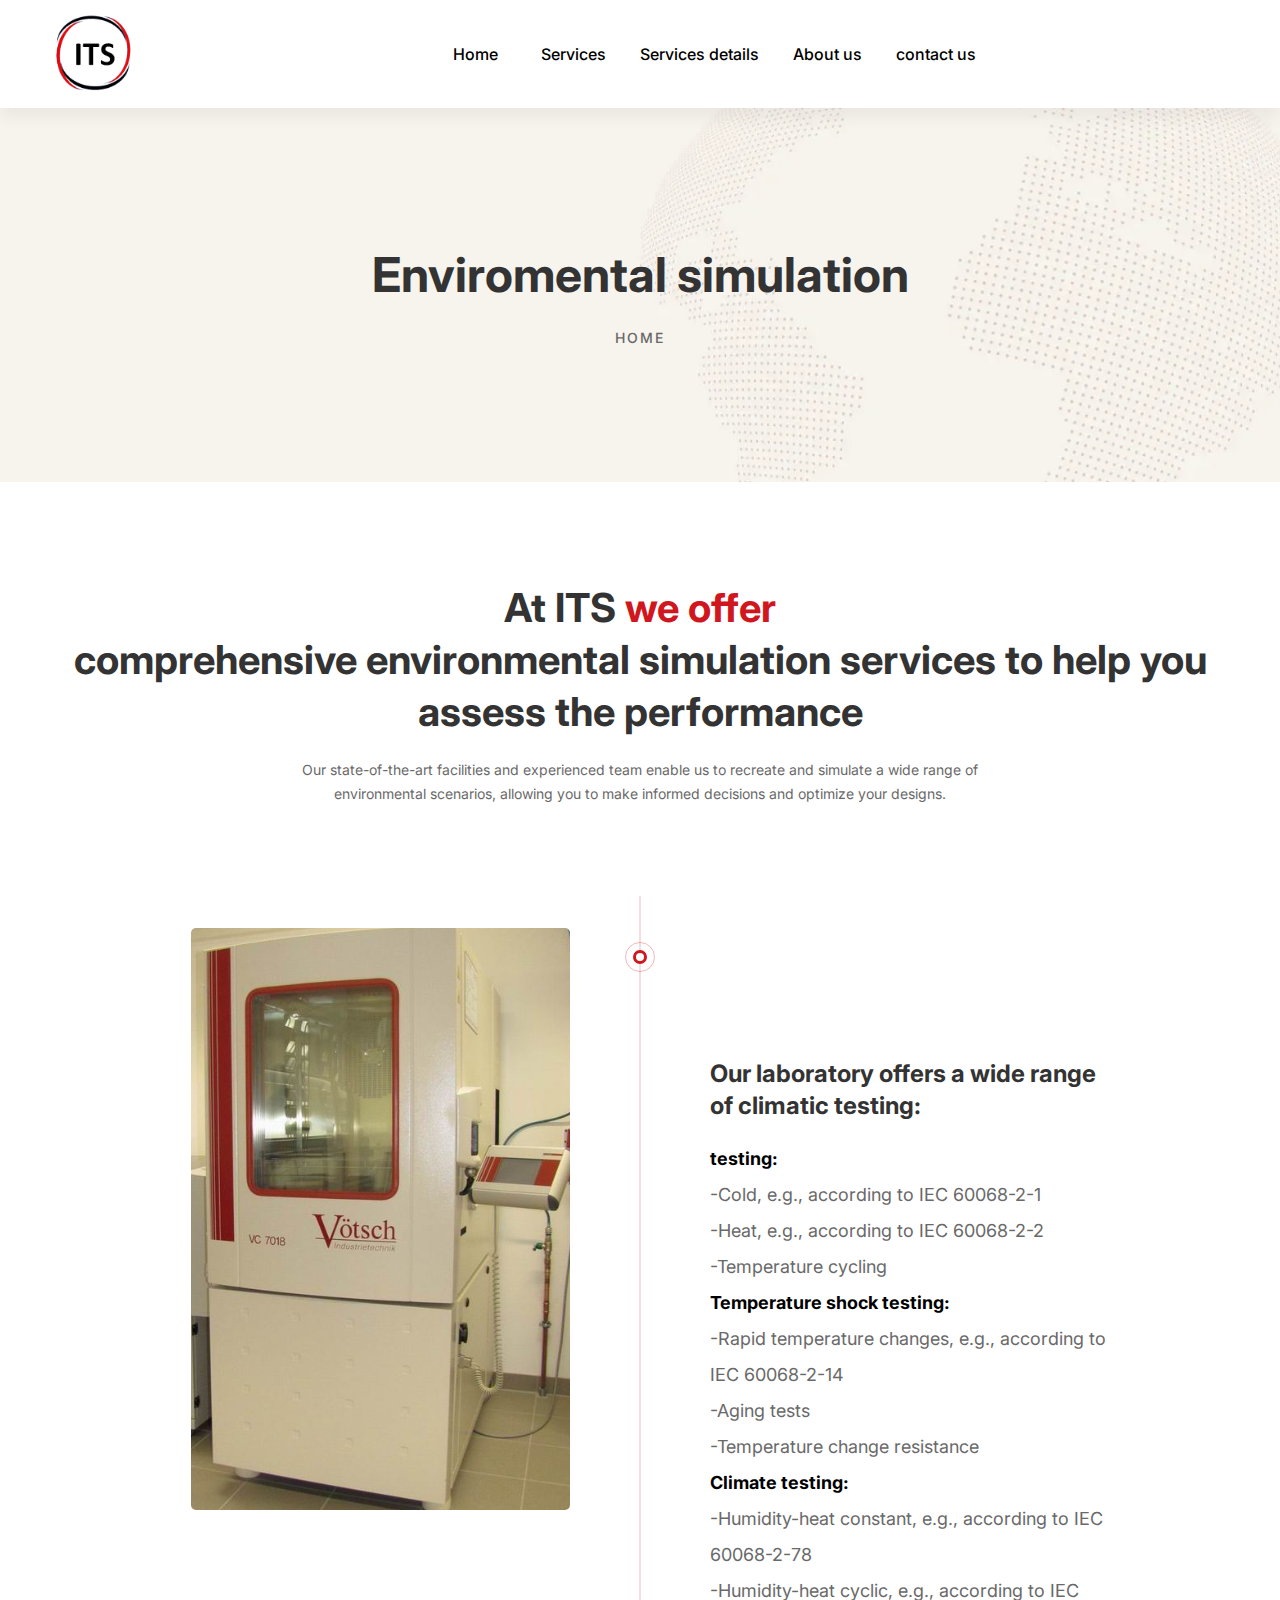
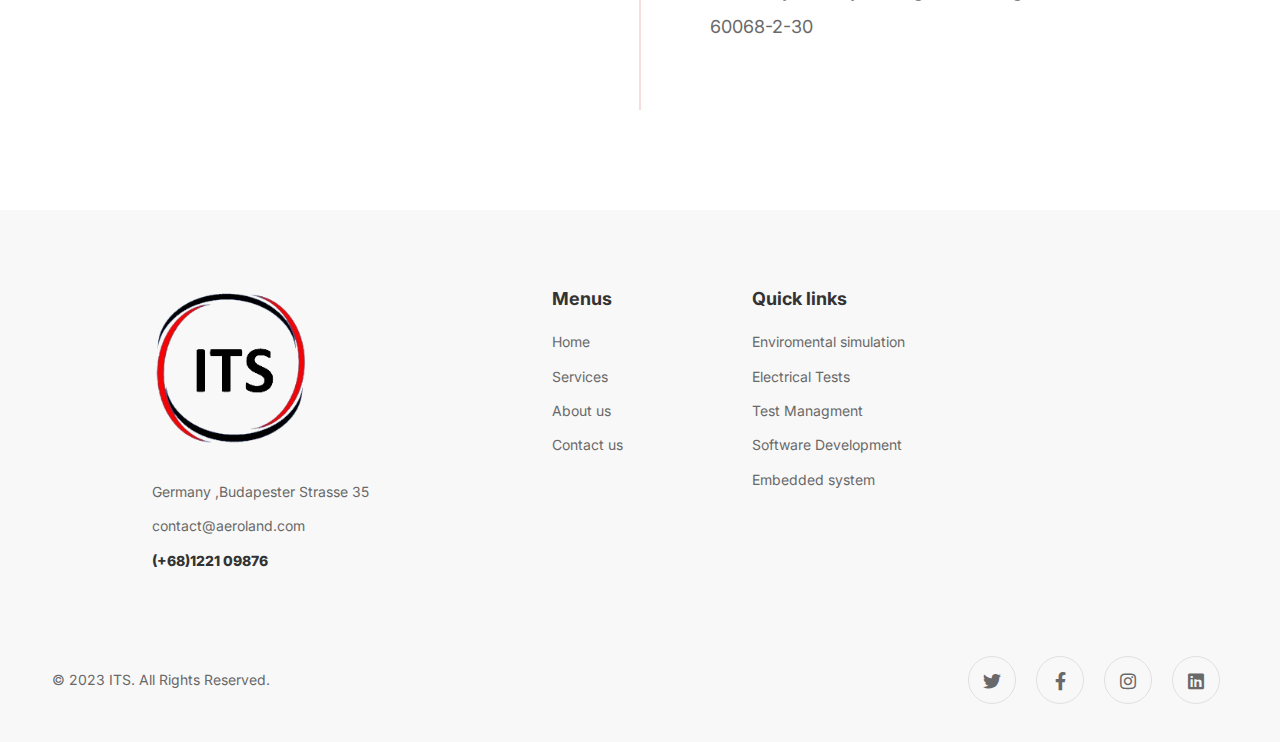
<file: serv1.html>
<!DOCTYPE html>
<html class="no-js" lang="zxx" dir="ltr">


<!-- Mirrored from htmldemo.net/mitech/our-history.html by HTTrack Website Copier/3.x [XR&CO'2014], Fri, 14 Jul 2023 20:49:35 GMT -->
<head>
    <meta charset="utf-8">
    <meta http-equiv="X-UA-Compatible" content="IE=edge">
    <title>its</title>
    <meta name="viewport" content="width=device-width, initial-scale=1">
    <meta name="description" content="Technology IT Solutions HTML Template">
    <!-- Favicon -->
    <link rel="icon" href="assets/images/logoi.png">

    <!-- CSS
        ============================================ -->

    <!-- Font Family CSS -->
    <link rel="preconnect" href="https://fonts.googleapis.com/">
    <link rel="preconnect" href="https://fonts.gstatic.com/" crossorigin>
    <link href="https://fonts.googleapis.com/css2?family=Inter:wght@100;200;300;400;500;600;700;800;900&amp;display=swap" rel="stylesheet">

    <!-- Vendor & Plugins CSS (Please remove the comment from below vendor.min.css & plugins.min.css for better website load performance and remove css files from avobe) -->

    <link rel="stylesheet" href="assets/css/vendor/vendor.min.css">
    <link rel="stylesheet" href="assets/css/plugins/plugins.min.css">

    <!-- Main Style CSS -->
    <link rel="stylesheet" href="assets/css/style.css">

</head>

<body>

    <div class="preloader-activate preloader-active open_tm_preloader">
        <div class="preloader-area-wrap">
            <div class="spinner d-flex justify-content-center align-items-center h-100">
                <div class="bounce1"></div>
                <div class="bounce2"></div>
                <div class="bounce3"></div>
            </div>
        </div>
    </div>

    <!--====================  header area ====================-->
    <div class="header-area header-area--default">

        <!-- Header Top Wrap Start -->
        
        <!-- Header Top Wrap End -->

        <!-- Header Bottom Wrap Start -->
        <div class="header-bottom-wrap header-sticky">
            <div class="container-fluid">
                <div class="row">
                    <div class="col-lg-12">
                        <div class="header default-menu-style position-relative">

                            <!-- brand logo -->
                            <div class="header__logo">
                                <a href="index.html">
                                    <img src="assets/images/logoi.png" aria-label="Mitech Logo" width="160" height="48" class="img-fluid" alt="" style="height:80px;width:auto">
                                </a>
                            </div>

                            <!-- header midle box  -->
                            <div class="header-midle-box">
                                <div class="header-bottom-wrap d-md-block d-none">
                                    <div class="header-bottom-inner">
                                        <div class="header-bottom-left-wrap">
                                            <!-- navigation menu -->
                                            <div class="header__navigation d-none d-xl-block">
                                                <nav class="navigation-menu primary--menu">

                                                    <ul>
                                                        <li class="">
                                                            <a href="index.html"><span>Home</span></a>
                                                            
                                                        </li>
                                                        <li class="multilevel-submenu">
                                                            <a href="it-services.html"><span>Services</span></a>
                                                            
                                                        </li>
                                                        <li class="">
                                                            <a href="it-services-details.html"><span>Services details</span></a>
                                                            
                                                        </li>
                                                        <li class="">
                                                            <a href="about-us-01.html"><span>About us</span></a>
                                                            <!-- mega menu -->
                                                            
                                                        </li>
                                                        <li class="">
                                                            <a href="contact-us.html"><span>contact us</span></a>
                                                            <!-- multilevel submenu -->
                                                            
                                                        </li>
                                                        
                                                    </ul>
                                                </nav>
                                            </div>
                                        </div>
                                    </div>
                                </div>

                            </div>

                            <!-- header right box -->
                            

                        </div>
                    </div>
                </div>
            </div>
        </div>
        <!-- Header Bottom Wrap End -->

    </div>
    <!--====================  End of header area  ====================-->














    <!-- breadcrumb-area start -->
    <div class="breadcrumb-area">
        <div class="container">
            <div class="row">
                <div class="col-12">
                    <div class="breadcrumb_box text-center">
                        <h2 class="breadcrumb-title">Enviromental simulation</h2>
                        <!-- breadcrumb-list start -->
                        <ul class="breadcrumb-list">
                            <li class="breadcrumb-item"><a href="index.html">Home</a></li>
                            
                        </ul>
                        <!-- breadcrumb-list end -->
                    </div>
                </div>
            </div>
        </div>
    </div>
    <!-- breadcrumb-area end -->












    <div id="main-wrapper">
        <div class="site-wrapper-reveal">
            <!--===========  our history wrapper  Start =============-->
            <div class="our-history-wrapper section-space--ptb_100">
                <div class="container">
                    <div class="row">
                        <div class="col-lg-12">
                            <!-- section-title-wrap Start -->
                            <div class="section-title-wrap text-center section-space--mb_30">
                                <h3 class="heading mb-20">At ITS <span class="text-color-primary"> we offer</span> <br> comprehensive environmental simulation services to help you assess the performance</h3>
                                <p class="title-dec-text">Our state-of-the-art facilities and experienced team enable us to recreate and simulate a wide range of environmental scenarios, allowing you to make informed decisions and optimize your designs.</p>
                            </div>
                            <!-- section-title-wrap Start -->
                        </div>
                    </div>

                    <div class="timeline-area section-space--pt_60">
                        <div class="row">
                            <div class="col-lg-12">
                                <div class="ht-timeline style-01">
                                    <ul class="tm-timeline-list ht-animation-queue">
                                        <li class="line"></li>
                                        <li class="item animate">
                                            <div class="dots">
                                                <div class="middle-dot"></div>
                                            </div>

                                            <div class="row">
                                                <div class="col-md-6 timeline-col left timeline-feature">
                                                    <div class="inner">
                                                        <div class="date-wrap">
                                                            
                                                        </div>

                                                        <div class="photo">
                                                            <img src="assets/images/im1.png" alt="timeline-image-01" class="img-fluid">
                                                        </div>
                                                    </div>
                                                </div>
                                                <div class="col-md-6 timeline-col right timeline-info">
                                                    <div class="inner">
                                                        <div class="content-wrap">
                                                            <div class="content-body">
                                                                <h6 class="heading">Our laboratory offers a wide range of climatic testing:</h6>

                                                                <div class="text">
                                                                    <strong style="color:black;"> testing:</strong><ul class="pricing-table__list text-left"><li>-Cold, e.g., according to IEC 60068-2-1</li>
                                                                    <li>-Heat, e.g., according to IEC 60068-2-2</li><li>-Temperature cycling</li></ul>
                                                                    <strong style="color:black;">Temperature shock testing:</strong><br>-Rapid temperature changes, e.g., according to IEC 60068-2-14<br>-Aging tests<br>-Temperature change resistance<br><strong style="color:black;">Climate testing:</strong><br>-Humidity-heat constant, e.g., according to IEC 60068-2-78<br>-Humidity-heat cyclic, e.g., according to IEC 60068-2-30</div>
                                                            </div>
                                                        </div>
                                                    </div>
                                                </div>
                                            </div>
                                        </li>
                                        
                                    </ul>
                                </div>
                            </div>
                        </div>
                    </div>

                </div>
            </div>
            <!--===========  feature-large-images-wrapper  End =============-->
            <!--============ Contact Us Area Start =================-->
            
            <!--============ Contact Us Area End =================-->

        </div>


        <!--====================  footer area ====================-->
        <div class="footer-area-wrapper reveal-footer bg-gray">
            <div class="footer-area section-space--ptb_80">
                <div class="container">
                    <div class="row footer-widget-wrapper">
                        <div class="col-lg-4 col-md-6 col-sm-6 footer-widget">
                            <div class="footer-widget__logo mb-30">
                                <img src="assets/images/logoi.png" width="160" height="48" class="img-fluid" alt="">
                            </div>
                            <ul class="footer-widget__list">
                                <li>Germany ,Budapester Strasse 35</li>
                                <li><a href="mailto:contact@aeroland.com" class="hover-style-link">contact@aeroland.com</a></li>
                                <li><a href="tel:123344556" class="hover-style-link text-black font-weight--bold">(+68)1221 09876</a></li>
                                
                            </ul>
                        </div>
                        <div class="col-lg-2 col-md-4 col-sm-6 footer-widget">
                            <h6 class="footer-widget__title mb-20">Menus</h6>
                            <ul class="footer-widget__list">
                                <li><a href="#" class="hover-style-link">Home</a></li>
                                <li><a href="it-services.html" class="hover-style-link">Services</a></li>
                                <li><a href="about-us-01.html" class="hover-style-link">About us</a></li>
                                <li><a href="contact-us.html" class="hover-style-link">Contact us</a></li>
                                
                            </ul>
                        </div>
                        <div class="col-lg-2 col-md-4 col-sm-6 footer-widget">
                            <h6 class="footer-widget__title mb-20">Quick links</h6>
                            <ul class="footer-widget__list">
                                <li><a href="serv1.html" class="hover-style-link">Enviromental simulation</a></li>
                                <li><a href="serv2.html" class="hover-style-link">Electrical Tests</a></li>
                                <li><a href="serv3.html" class="hover-style-link">Test Managment</a></li>
                                <li><a href="serv4.html" class="hover-style-link">Software Development</a></li>
                                <li><a href="serv5.html" class="hover-style-link">Embedded system</a></li>
                            </ul>
                        </div>
                        <div class="col-lg-2 col-md-4 col-sm-6 footer-widget">
                            
                        </div>

                        
                    </div>
                </div>
            </div>
            <div class="footer-copyright-area section-space--pb_30">
                <div class="container">
                    <div class="row align-items-center">
                        <div class="col-md-6 text-center text-md-start">
                            <span class="copyright-text">&copy; 2023 ITS. <a href="https://hasthemes.com/">All Rights Reserved.</a></span>
                        </div>
                        <div class="col-md-6 text-center text-md-end">
                            <ul class="list ht-social-networks solid-rounded-icon">

                                <li class="item">
                                    <a href="https://twitter.com/" target="_blank" aria-label="Twitter" class="social-link hint--bounce hint--top hint--primary">
                                        <i class="fab fa-twitter link-icon"></i>
                                    </a>
                                </li>
                                <li class="item">
                                    <a href="https://facebook.com/" target="_blank" aria-label="Facebook" class="social-link hint--bounce hint--top hint--primary">
                                        <i class="fab fa-facebook-f link-icon"></i>
                                    </a>
                                </li>
                                <li class="item">
                                    <a href="https://instagram.com/" target="_blank" aria-label="Instagram" class="social-link hint--bounce hint--top hint--primary">
                                        <i class="fab fa-instagram link-icon"></i>
                                    </a>
                                </li>
                                <li class="item">
                                    <a href="https://linkedin.com/" target="_blank" aria-label="Linkedin" class="social-link hint--bounce hint--top hint--primary">
                                        <i class="fab fa-linkedin link-icon"></i>
                                    </a>
                                </li>
                            </ul>
                        </div>
                    </div>
                </div>
            </div>
        </div>
        <!--====================  End of footer area  ====================-->












    </div>

    <!-- Start Toolbar -->
    
    <!-- End Toolbar -->
    <!--====================  scroll top ====================-->
    <a href="#" class="scroll-top" id="scroll-top">
        <i class="arrow-top fas fa-chevron-up"></i>
        <i class="arrow-bottom fas fa-chevron-up"></i>
    </a>
    <!--====================  End of scroll top  ====================-->

    <!--====================  mobile menu overlay ====================-->
    <div class="mobile-menu-overlay" id="mobile-menu-overlay">
        <div class="mobile-menu-overlay__inner">
            <div class="mobile-menu-overlay__header">
                <div class="container-fluid">
                    <div class="row align-items-center">
                        <div class="col-md-6 col-8">
                            <!-- logo -->
                            <div class="logo">
                                <a href="index.html">
                                    <img src="assets/images/logoi.png" class="img-fluid" alt=""  >
                                </a>
                            </div>
                        </div>
                        <div class="col-md-6 col-4">
                            <!-- mobile menu content -->
                            <div class="mobile-menu-content text-end">
                                <span class="mobile-navigation-close-icon" id="mobile-menu-close-trigger"></span>
                            </div>
                        </div>
                    </div>
                </div>
            </div>
            <div class="mobile-menu-overlay__body">
                <nav class="offcanvas-navigation">
                    <ul>
                        <li class="has-children">
                            <a href="index.html">Home</a>
                            <ul class="sub-menu">
                                <li><a href="index-infotechno.html"><span>Infotechno</span></a></li>
                                <li><a href="index-processing.html"><span>Processing</span></a></li>
                                <li><a href="index-appointment.html"><span>Appointment</span></a></li>
                                <li><a href="index-services.html"><span>Services</span></a></li>
                                <li><a href="index-resolutions.html"><span>Resolutions</span></a></li>
                                <li><a href="index-cybersecurity.html"><span>cybersecurity</span></a></li>
                                <li><a href="index-modern-it-company.html"><span>Modern IT Company</span></a></li>
                                <li><a href="index-machine-learning.html"><span>Machine Learning</span></a></li>
                                <li><a href="index-software-innovation.html"><span>Software Innovation</span></a></li>
                            </ul>
                        </li>
                        <li class="has-children">
                            <a href="#">Company</a>
                            <ul class="sub-menu">
                                <li class="has-children">
                                    <a href="about-us-01.html"><span>About us</span></a>
                                    <ul class="sub-menu">
                                        <li><a href="about-us-01.html"><span>About us 01</span></a></li>
                                        <li><a href="about-us-02.html"><span>About us 02</span></a></li>
                                        <li class="has-children">
                                            <a href="#"><span>Submenu Level Two</span></a>
                                            <ul class="sub-menu">
                                                <li><a href="#"><span>Submenu Level Three</span></a></li>
                                                <li><a href="#"><span>Submenu Level Three</span></a></li>
                                                <li><a href="#"><span>Submenu Level Three</span></a></li>
                                            </ul>
                                        </li>
                                    </ul>
                                </li>
                                <li><a href="contact-us.html"><span>Contact us</span></a></li>
                                <li><a href="leadership.html"><span>Leadership</span></a></li>
                                <li><a href="why-choose-us.html"><span>Why choose us</span></a></li>
                                <li><a href="our-history.html"><span>Our history</span></a></li>
                                <li><a href="faqs.html"><span>FAQs</span></a></li>
                                <li><a href="careers.html"><span>Careers</span></a></li>
                                <li><a href="pricing-plans.html"><span>Pricing plans</span></a></li>
                            </ul>
                        </li>
                        <li class="has-children">
                            <a href="#">IT solutions</a>
                            <ul class="sub-menu">
                                <li><a href="it-services.html"><span>IT Services</span></a></li>
                                <li><a href="managed-it-service.html"><span>Managed IT Services</span></a></li>
                                <li><a href="industries.html"><span>Industries</span></a></li>
                                <li><a href="business-solution.html"><span>Business solution</span></a></li>
                                <li><a href="it-services-details.html"><span>IT Services Details</span></a></li>
                            </ul>
                        </li>
                        <li class="has-children">
                            <a href="#">Elements</a>
                            <ul class="sub-menu">
                                <li class="has-children">
                                    <a href="#">Element Group 01</a>
                                    <ul class="sub-menu">
                                        <li><a href="element-accordion.html"><span>Accordions & Toggles</span></a></li>
                                        <li><a href="element-box-icon.html"><span>Box Icon</span></a></li>
                                        <li><a href="element-box-image.html"><span>Box Image</span></a></li>
                                        <li><a href="element-box-large-image.html"><span>Box Large Image</span></a></li>
                                        <li><a href="element-buttons.html"><span>Buttons</span></a></li>
                                        <li><a href="element-cta.html"><span>Call to action</span></a></li>
                                        <li><a href="element-client-logo.html"><span>Client Logo</span></a></li>
                                        <li><a href="element-countdown.html"><span>Countdown</span></a></li>
                                    </ul>
                                </li>
                                <li class="has-children">
                                    <a href="#">Element Group 02</a>
                                    <ul class="sub-menu">
                                        <li><a href="element-counters.html"><span>Counters</span></a></li>
                                        <li><a href="element-dividers.html"><span>Dividers</span></a></li>
                                        <li><a href="element-flexible-image-slider.html"><span>Flexible image slider</span></a></li>
                                        <li><a href="element-google-map.html"><span>Google Map</span></a></li>
                                        <li><a href="element-gradation.html"><span>Gradation</span></a></li>
                                        <li><a href="element-instagram.html"><span>Instagram</span></a></li>
                                        <li><a href="element-lists.html"><span>Lists</span></a></li>
                                        <li><a href="element-message-box.html"><span>Message box</span></a></li>
                                    </ul>
                                </li>
                                <li class="has-children">
                                    <a href="#">Element Group 03</a>
                                    <ul class="sub-menu">
                                        <li><a href="element-popup-video.html"><span>Popup Video</span></a></li>
                                        <li><a href="element-pricing-box.html"><span>Pricing Box</span></a></li>
                                        <li><a href="element-progress-bar.html"><span>Progress Bar</span></a></li>
                                        <li><a href="element-progress-circle.html"><span>Progress Circle</span></a></li>
                                        <li><a href="element-rows-columns.html"><span>Rows & Columns</span></a></li>
                                        <li><a href="element-social-networks.html"><span>Social Networks</span></a></li>
                                        <li><a href="element-tabs.html"><span>Tabs</span></a></li>
                                        <li><a href="element-team-member.html"><span>Team member</span></a></li>
                                    </ul>
                                </li>
                                <li class="has-children">
                                    <a href="#">Element Group 04</a>
                                    <ul class="sub-menu">
                                        <li><a href="element-testimonials.html"><span>Testimonials</span></a></li>
                                        <li><a href="element-timeline.html"><span>Timeline</span></a></li>
                                        <li><a href="element-carousel-sliders.html"><span>Carousel Sliders</span></a></li>
                                        <li><a href="element-typed-text.html"><span>Typed Text</span></a></li>
                                    </ul>
                                </li>

                            </ul>
                        </li>
                        <li class="has-children">
                            <a href="javascript:void(0)">Case Studies</a>
                            <ul class="sub-menu">
                                <li><a href="case-studies.html"><span>Case Studies 01</span></a></li>
                                <li><a href="case-studies-02.html"><span>Case Studies 02</span></a></li>
                                <li><a href="single-smart-vision.html"><span>Single Layout</span></a></li>
                            </ul>
                        </li>
                        <li class="has-children">
                            <a href="javascript:void(0)">Blogs</a>
                            <ul class="sub-menu">
                                <li><a href="blog-list-large-image.html"><span>List Large Image</span></a></li>
                                <li><a href="blog-list-left-large-image.html"><span>Left Large Image</span></a></li>
                                <li><a href="blog-grid-classic.html"><span>Grid Classic</span></a></li>
                                <li><a href="blog-grid-masonry.html"><span>Grid Masonry</span></a></li>
                                <li class="has-children">
                                    <a href="blog-post-layout-one.html"><span>Single Layouts</span></a>
                                    <ul class="sub-menu">
                                        <li><a href="blog-post-layout-one.html"><span>Left Sidebar</span></a></li>
                                        <li><a href="blog-post-right-sidebar.html"><span>Right Sidebar</span></a></li>
                                        <li><a href="blog-post-no-sidebar.html"><span>No Sidebar</span></a></li>
                                    </ul>
                                </li>
                            </ul>
                        </li>
                    </ul>
                </nav>
            </div>
        </div>
    </div>
    <!--====================  End of mobile menu overlay  ====================-->







    <!--====================  search overlay ====================-->
    <div class="search-overlay" id="search-overlay">

        <div class="search-overlay__header">
            <div class="container-fluid">
                <div class="row align-items-center">
                    <div class="col-md-6 ms-auto col-4">
                        <!-- search content -->
                        <div class="search-content text-end">
                            <span class="mobile-navigation-close-icon" id="search-close-trigger"></span>
                        </div>
                    </div>
                </div>
            </div>
        </div>
        <div class="search-overlay__inner">
            <div class="search-overlay__body">
                <div class="search-overlay__form">
                    <form action="#">
                        <input type="text" placeholder="Search">
                    </form>
                </div>
            </div>
        </div>
    </div>
    <!--====================  End of search overlay  ====================-->








    <!-- JS
    ============================================ -->
    <!-- Modernizer JS -->
    <script src="assets/js/vendor/modernizr-2.8.3.min.js"></script>

    <!-- jQuery JS -->
    <script src="assets/js/vendor/jquery-3.5.1.min.js"></script>
    <script src="assets/js/vendor/jquery-migrate-3.3.0.min.js"></script>

    <!-- Bootstrap JS -->
    <script src="assets/js/vendor/bootstrap.min.js"></script>

    <!-- Plugins JS (Please remove the comment from below plugins.min.js for better website load performance and remove plugin js files from avobe) -->

    <script src="assets/js/plugins/plugins.min.js"></script>

    <!-- Main JS -->
    <script src="assets/js/main.js"></script>

</body>


<!-- Mirrored from htmldemo.net/mitech/our-history.html by HTTrack Website Copier/3.x [XR&CO'2014], Fri, 14 Jul 2023 20:49:35 GMT -->
</html>
</file>
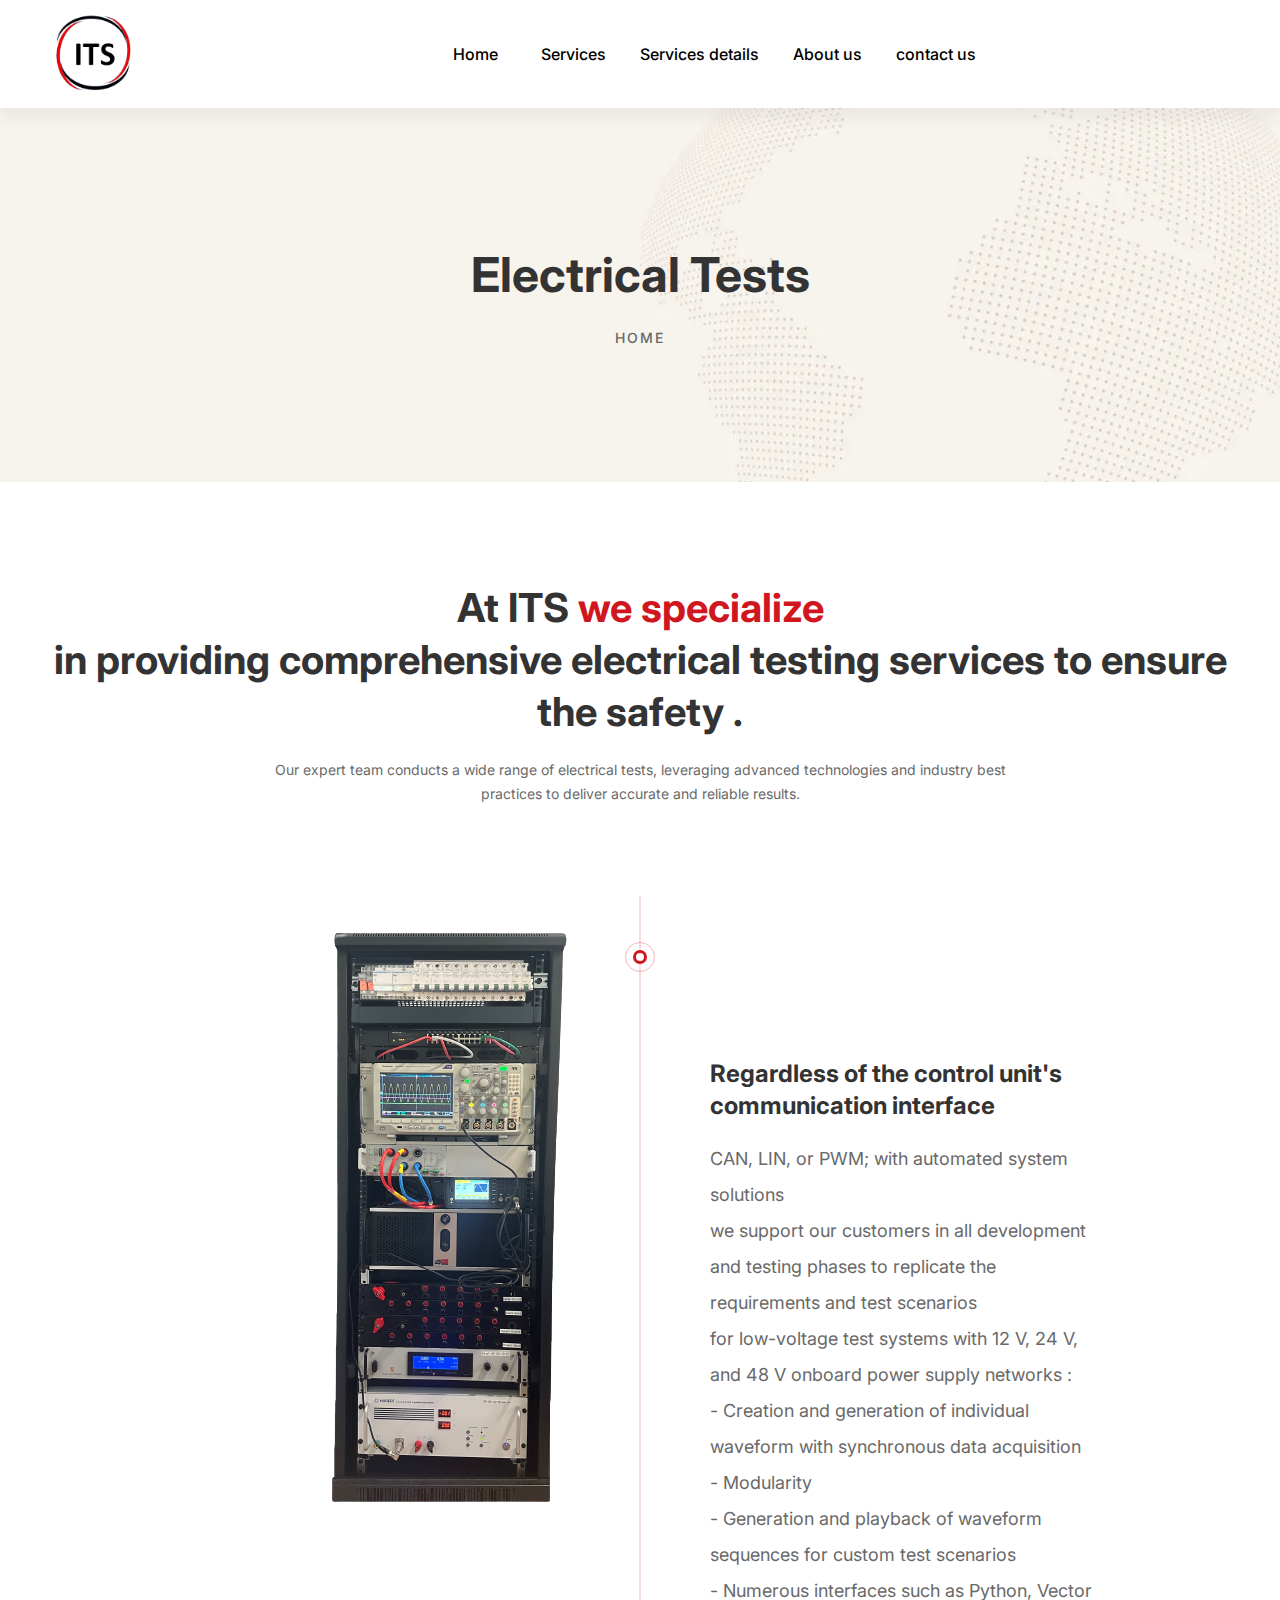
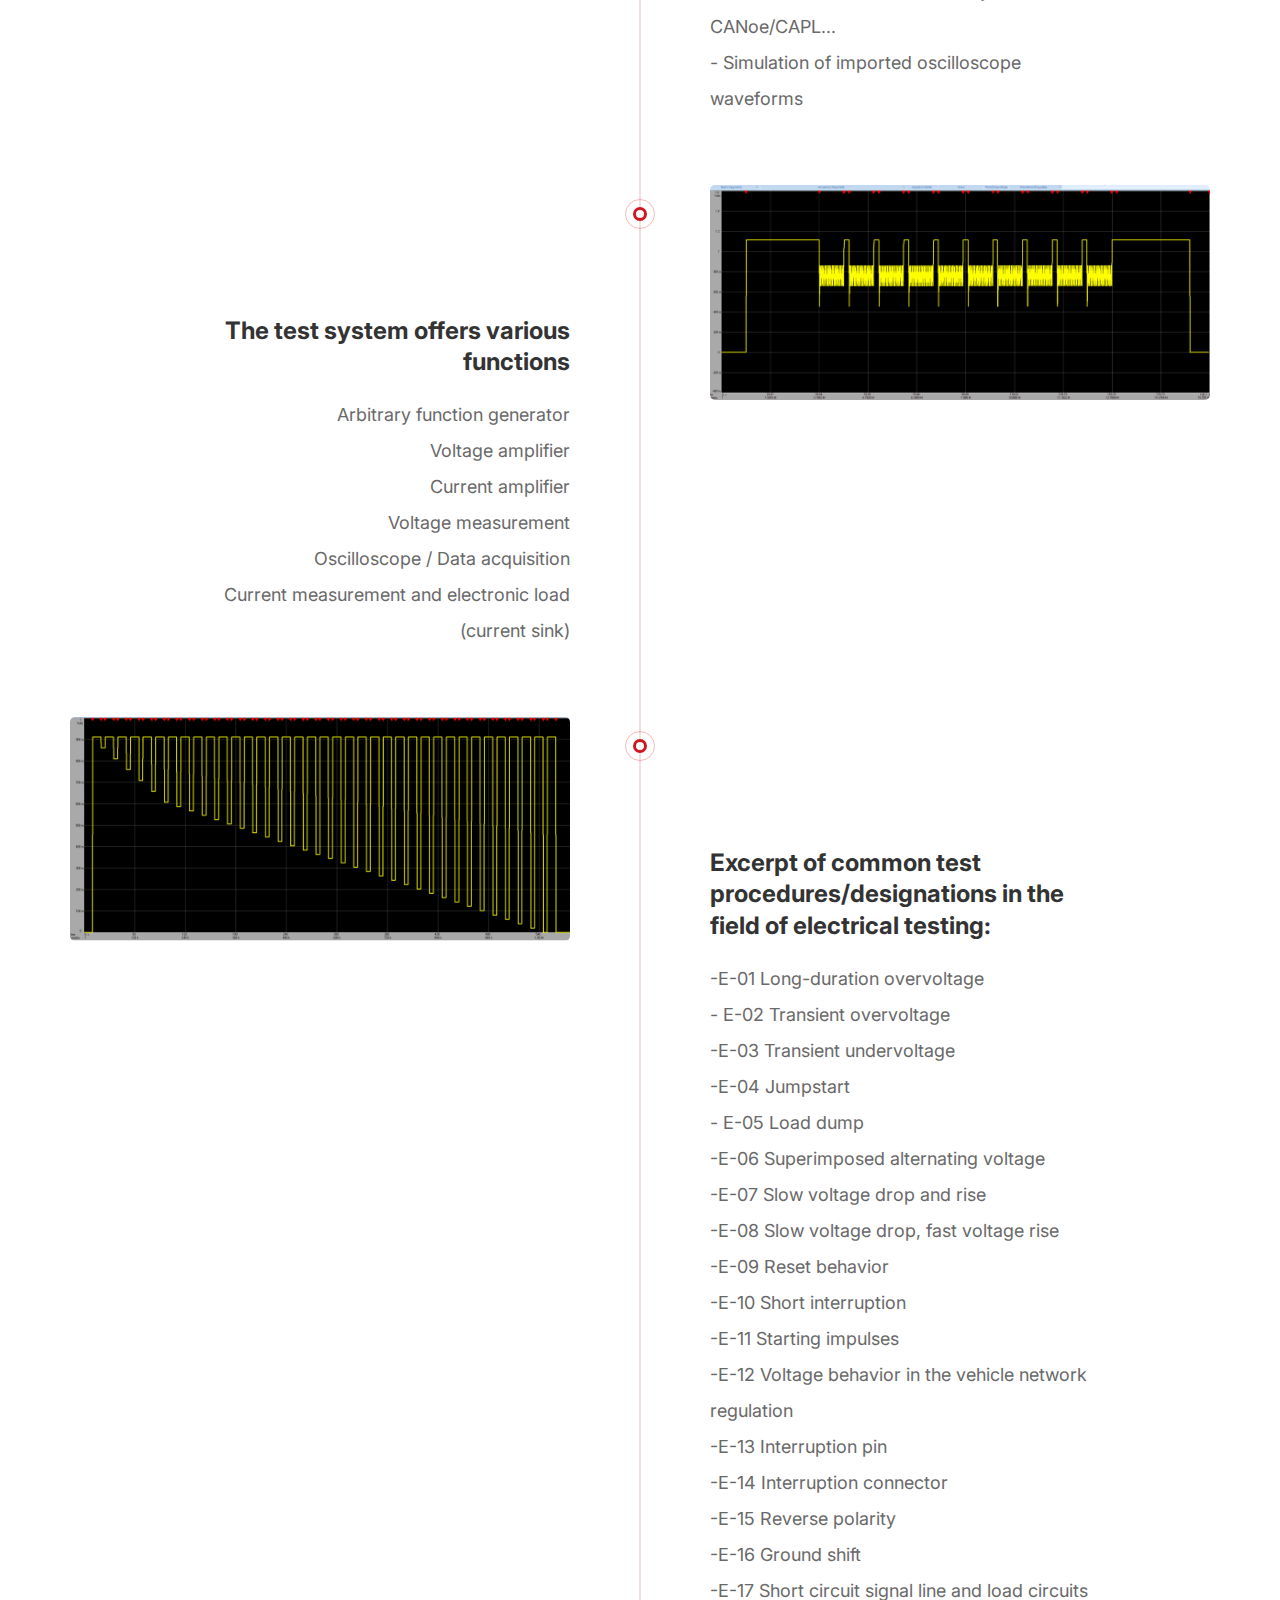
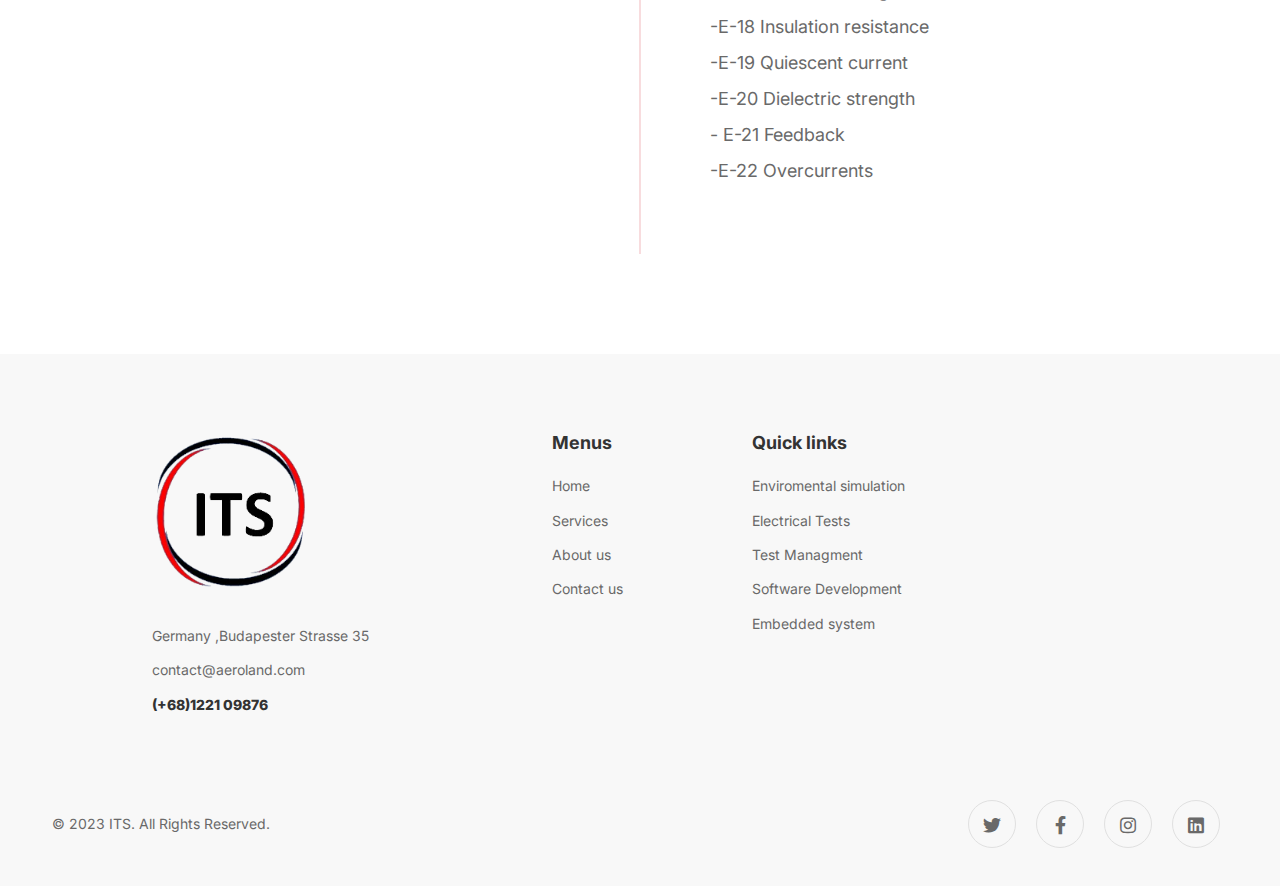
<file: serv2.html>
<!DOCTYPE html>
<html class="no-js" lang="zxx" dir="ltr">



<head>
    <meta charset="utf-8">
    <meta http-equiv="X-UA-Compatible" content="IE=edge">
    <title>ITS</title>
    <meta name="viewport" content="width=device-width, initial-scale=1">
    <meta name="description" content="Technology IT Solutions HTML Template">
    <!-- Favicon -->
    <link rel="icon" href="assets/images/logoi.png">

    <!-- CSS
        ============================================ -->

    <!-- Font Family CSS -->
    <link rel="preconnect" href="https://fonts.googleapis.com/">
    <link rel="preconnect" href="https://fonts.gstatic.com/" crossorigin>
    <link href="https://fonts.googleapis.com/css2?family=Inter:wght@100;200;300;400;500;600;700;800;900&amp;display=swap" rel="stylesheet">

    <!-- Vendor & Plugins CSS (Please remove the comment from below vendor.min.css & plugins.min.css for better website load performance and remove css files from avobe) -->

    <link rel="stylesheet" href="assets/css/vendor/vendor.min.css">
    <link rel="stylesheet" href="assets/css/plugins/plugins.min.css">

    <!-- Main Style CSS -->
    <link rel="stylesheet" href="assets/css/style.css">

</head>

<body>

    <div class="preloader-activate preloader-active open_tm_preloader">
        <div class="preloader-area-wrap">
            <div class="spinner d-flex justify-content-center align-items-center h-100">
                <div class="bounce1"></div>
                <div class="bounce2"></div>
                <div class="bounce3"></div>
            </div>
        </div>
    </div>

    <!--====================  header area ====================-->
    <div class="header-area header-area--default">

        <!-- Header Top Wrap Start -->
        
        <!-- Header Top Wrap End -->

        <!-- Header Bottom Wrap Start -->
        <div class="header-bottom-wrap header-sticky">
            <div class="container-fluid">
                <div class="row">
                    <div class="col-lg-12">
                        <div class="header default-menu-style position-relative">

                            <!-- brand logo -->
                            <div class="header__logo">
                                <a href="index.html">
                                    <img src="assets/images/logoi.png" aria-label="Mitech Logo" width="160" height="48" class="img-fluid" alt="" style="height:80px;width:auto">
                                </a>
                            </div>

                            <!-- header midle box  -->
                            <div class="header-midle-box">
                                <div class="header-bottom-wrap d-md-block d-none">
                                    <div class="header-bottom-inner">
                                        <div class="header-bottom-left-wrap">
                                            <!-- navigation menu -->
                                            <div class="header__navigation d-none d-xl-block">
                                                <nav class="navigation-menu primary--menu">

                                                    <ul>
                                                        <li class="">
                                                            <a href="index.html"><span>Home</span></a>
                                                            
                                                        </li>
                                                        <li class="multilevel-submenu">
                                                            <a href="it-services.html"><span>Services</span></a>
                                                            
                                                        </li>
                                                        <li class="">
                                                            <a href="it-services-details.html"><span>Services details</span></a>
                                                            
                                                        </li>
                                                        <li class="">
                                                            <a href="about-us-01.html"><span>About us</span></a>
                                                            <!-- mega menu -->
                                                            
                                                        </li>
                                                        <li class="">
                                                            <a href="contact-us.html"><span>contact us</span></a>
                                                            <!-- multilevel submenu -->
                                                            
                                                        </li>
                                                        
                                                    </ul>
                                                </nav>
                                            </div>
                                        </div>
                                    </div>
                                </div>

                            </div>

                            <!-- header right box -->
                            

                        </div>
                    </div>
                </div>
            </div>
        </div>
        <!-- Header Bottom Wrap End -->

    </div>
    <!--====================  End of header area  ====================-->














    <!-- breadcrumb-area start -->
    <div class="breadcrumb-area">
        <div class="container">
            <div class="row">
                <div class="col-12">
                    <div class="breadcrumb_box text-center">
                        <h2 class="breadcrumb-title">Electrical Tests</h2>
                        <!-- breadcrumb-list start -->
                        <ul class="breadcrumb-list">
                            <li class="breadcrumb-item"><a href="index.html">Home</a></li>
                            
                        </ul>
                        <!-- breadcrumb-list end -->
                    </div>
                </div>
            </div>
        </div>
    </div>
    <!-- breadcrumb-area end -->












    <div id="main-wrapper">
        <div class="site-wrapper-reveal">
            <!--===========  our history wrapper  Start =============-->
            <div class="our-history-wrapper section-space--ptb_100">
                <div class="container">
                    <div class="row">
                        <div class="col-lg-12">
                            <!-- section-title-wrap Start -->
                            <div class="section-title-wrap text-center section-space--mb_30">
                                <h3 class="heading mb-20">At ITS<span class="text-color-primary"> we specialize</span> <br> in providing comprehensive electrical testing services to ensure the safety .</h3>
                                <p class="title-dec-text">Our expert team conducts a wide range of electrical tests, leveraging advanced technologies and industry best practices to deliver accurate and reliable results.</p>
                            </div>
                            <!-- section-title-wrap Start -->
                        </div>
                    </div>

                    <div class="timeline-area section-space--pt_60">
                        <div class="row">
                            <div class="col-lg-12">
                                <div class="ht-timeline style-01">
                                    <ul class="tm-timeline-list ht-animation-queue">
                                        <li class="line"></li>
                                        <li class="item animate">
                                            <div class="dots">
                                                <div class="middle-dot"></div>
                                            </div>

                                            <div class="row">
                                                <div class="col-md-6 timeline-col left timeline-feature">
                                                    <div class="inner">
                                                        <div class="date-wrap">
                                                            
                                                        </div>

                                                        <div class="photo">
                                                            <img src="assets/images/im2.png" alt="timeline-image-01" class="img-fluid">
                                                        </div>
                                                    </div>
                                                </div>
                                                <div class="col-md-6 timeline-col right timeline-info">
                                                    <div class="inner">
                                                        <div class="content-wrap">
                                                            <div class="content-body">
                                                                <h6 class="heading">Regardless of the control unit's communication interface</h6>

                                                                <div class="text">
                                                                    CAN, LIN, or PWM; with automated system solutions<br> we support our customers in all development and testing phases to replicate the requirements and test scenarios<br>for low-voltage test systems with 12 V, 24 V, and 48 V onboard power supply networks :<br>- Creation and generation of individual waveform with synchronous data acquisition<br>- Modularity<br>- Generation and playback of waveform sequences for custom test scenarios<br>- Numerous interfaces such as Python, Vector CANoe/CAPL...<br>- Simulation of imported oscilloscope waveforms</nr> </div>
                                                            </div>
                                                        </div>
                                                    </div>
                                                </div>
                                            </div>
                                        </li>
                                        <li class="item animate">
                                            <div class="dots">
                                                <div class="middle-dot"></div>
                                            </div>

                                            <div class="row">
                                                <div class="col-md-6 timeline-col left timeline-feature">
                                                    <div class="inner">
                                                        <div class="date-wrap">
                                                            
                                                        </div>

                                                        <div class="photo">
                                                            <img src="assets/images/im3.png" alt="timeline-image-01" class="img-fluid">
                                                        </div>
                                                    </div>
                                                </div>
                                                <div class="col-md-6 timeline-col right timeline-info">
                                                    <div class="inner">
                                                        <div class="content-wrap">
                                                            <div class="content-body">
                                                                <h6 class="heading">The test system offers various functions</h6>

                                                                <div class="text">
                                                                    Arbitrary function generator<br>Voltage amplifier<br>Current amplifier<br>Voltage measurement<br>Oscilloscope / Data acquisition<br>Current measurement and electronic load (current sink)
                                                                </div>
                                                            </div>
                                                        </div>
                                                    </div>
                                                </div>
                                            </div>
                                        </li>
                                        <li class="item animate">
                                            <div class="dots">
                                                <div class="middle-dot"></div>
                                            </div>

                                            <div class="row">
                                                <div class="col-md-6 timeline-col left timeline-feature">
                                                    <div class="inner">
                                                        <div class="date-wrap">
                                                            
                                                        </div>

                                                        <div class="photo">
                                                            <img src="assets/images/im4.png" alt="timeline-image-01" class="img-fluid">
                                                        </div>
                                                    </div>
                                                </div>
                                                <div class="col-md-6 timeline-col right timeline-info">
                                                    <div class="inner">
                                                        <div class="content-wrap">
                                                            <div class="content-body">
                                                                <h6 class="heading">Excerpt of common test procedures/designations in the field of electrical testing:</h6>

                                                                <div class="text">
                                                                    -E-01 Long-duration overvoltage<br>- E-02 Transient overvoltage<br>-E-03 Transient undervoltage<br>-E-04 Jumpstart<br>- E-05 Load dump<br>-E-06 Superimposed alternating voltage<br>-E-07 Slow voltage drop and rise<br>-E-08 Slow voltage drop, fast voltage rise<br>-E-09 Reset behavior<br>-E-10 Short interruption<br>-E-11 Starting impulses<br>-E-12 Voltage behavior in the vehicle network regulation<br>-E-13 Interruption pin<br>-E-14 Interruption connector<br>-E-15 Reverse polarity<br>-E-16 Ground shift<br>-E-17 Short circuit signal line and load circuits<br>-E-18 Insulation resistance<br>-E-19 Quiescent current<br>-E-20 Dielectric strength<br>- E-21 Feedback<br>-E-22 Overcurrents
                                                                </div>
                                                            </div>
                                                        </div>
                                                    </div>
                                                </div>
                                            </div>
                                        </li>
                                    </ul>
                                </div>
                            </div>
                        </div>
                    </div>

                </div>
            </div>
            <!--===========  feature-large-images-wrapper  End =============-->
            <!--============ Contact Us Area Start =================-->
            
            <!--============ Contact Us Area End =================-->

        </div>


        <!--====================  footer area ====================-->
        <div class="footer-area-wrapper reveal-footer bg-gray">
            <div class="footer-area section-space--ptb_80">
                <div class="container">
                    <div class="row footer-widget-wrapper">
                        <div class="col-lg-4 col-md-6 col-sm-6 footer-widget">
                            <div class="footer-widget__logo mb-30">
                                <img src="assets/images/logoi.png" width="160" height="48" class="img-fluid" alt="">
                            </div>
                            <ul class="footer-widget__list">
                                <li>Germany ,Budapester Strasse 35</li>
                                <li><a href="mailto:contact@aeroland.com" class="hover-style-link">contact@aeroland.com</a></li>
                                <li><a href="tel:123344556" class="hover-style-link text-black font-weight--bold">(+68)1221 09876</a></li>
                                
                            </ul>
                        </div>
                        <div class="col-lg-2 col-md-4 col-sm-6 footer-widget">
                            <h6 class="footer-widget__title mb-20">Menus</h6>
                            <ul class="footer-widget__list">
                                <li><a href="#" class="hover-style-link">Home</a></li>
                                <li><a href="it-services.html" class="hover-style-link">Services</a></li>
                                <li><a href="about-us-01.html" class="hover-style-link">About us</a></li>
                                <li><a href="contact-us.html" class="hover-style-link">Contact us</a></li>
                                
                            </ul>
                        </div>
                        <div class="col-lg-2 col-md-4 col-sm-6 footer-widget">
                            <h6 class="footer-widget__title mb-20">Quick links</h6>
                            <ul class="footer-widget__list">
                                <li><a href="serv1.html" class="hover-style-link">Enviromental simulation</a></li>
                                <li><a href="serv2.html" class="hover-style-link">Electrical Tests</a></li>
                                <li><a href="serv3.html" class="hover-style-link">Test Managment</a></li>
                                <li><a href="serv4.html" class="hover-style-link">Software Development</a></li>
                                <li><a href="serv5.html" class="hover-style-link">Embedded system</a></li>
                            </ul>
                        </div>
                        <div class="col-lg-2 col-md-4 col-sm-6 footer-widget">
                            
                        </div>

                        
                    </div>
                </div>
            </div>
            <div class="footer-copyright-area section-space--pb_30">
                <div class="container">
                    <div class="row align-items-center">
                        <div class="col-md-6 text-center text-md-start">
                            <span class="copyright-text">&copy; 2023 ITS. <a href="https://hasthemes.com/">All Rights Reserved.</a></span>
                        </div>
                        <div class="col-md-6 text-center text-md-end">
                            <ul class="list ht-social-networks solid-rounded-icon">

                                <li class="item">
                                    <a href="https://twitter.com/" target="_blank" aria-label="Twitter" class="social-link hint--bounce hint--top hint--primary">
                                        <i class="fab fa-twitter link-icon"></i>
                                    </a>
                                </li>
                                <li class="item">
                                    <a href="https://facebook.com/" target="_blank" aria-label="Facebook" class="social-link hint--bounce hint--top hint--primary">
                                        <i class="fab fa-facebook-f link-icon"></i>
                                    </a>
                                </li>
                                <li class="item">
                                    <a href="https://instagram.com/" target="_blank" aria-label="Instagram" class="social-link hint--bounce hint--top hint--primary">
                                        <i class="fab fa-instagram link-icon"></i>
                                    </a>
                                </li>
                                <li class="item">
                                    <a href="https://linkedin.com/" target="_blank" aria-label="Linkedin" class="social-link hint--bounce hint--top hint--primary">
                                        <i class="fab fa-linkedin link-icon"></i>
                                    </a>
                                </li>
                            </ul>
                        </div>
                    </div>
                </div>
            </div>
        </div>
        <!--====================  End of footer area  ====================-->












    </div>

    <!-- Start Toolbar -->
    
    <!-- End Toolbar -->
    <!--====================  scroll top ====================-->
    <a href="#" class="scroll-top" id="scroll-top">
        <i class="arrow-top fas fa-chevron-up"></i>
        <i class="arrow-bottom fas fa-chevron-up"></i>
    </a>
    <!--====================  End of scroll top  ====================-->

    <!--====================  mobile menu overlay ====================-->
    <div class="mobile-menu-overlay" id="mobile-menu-overlay">
        <div class="mobile-menu-overlay__inner">
            <div class="mobile-menu-overlay__header">
                <div class="container-fluid">
                    <div class="row align-items-center">
                        <div class="col-md-6 col-8">
                            <!-- logo -->
                            <div class="logo">
                                <a href="index.html">
                                    <img src="assets/images/logoi.png" class="img-fluid" alt="">
                                </a>
                            </div>
                        </div>
                        <div class="col-md-6 col-4">
                            <!-- mobile menu content -->
                            <div class="mobile-menu-content text-end">
                                <span class="mobile-navigation-close-icon" id="mobile-menu-close-trigger"></span>
                            </div>
                        </div>
                    </div>
                </div>
            </div>
            <div class="mobile-menu-overlay__body">
                <nav class="offcanvas-navigation">
                    <ul>
                        <li class="has-children">
                            <a href="index.html">Home</a>
                            <ul class="sub-menu">
                                <li><a href="index-infotechno.html"><span>Infotechno</span></a></li>
                                <li><a href="index-processing.html"><span>Processing</span></a></li>
                                <li><a href="index-appointment.html"><span>Appointment</span></a></li>
                                <li><a href="index-services.html"><span>Services</span></a></li>
                                <li><a href="index-resolutions.html"><span>Resolutions</span></a></li>
                                <li><a href="index-cybersecurity.html"><span>cybersecurity</span></a></li>
                                <li><a href="index-modern-it-company.html"><span>Modern IT Company</span></a></li>
                                <li><a href="index-machine-learning.html"><span>Machine Learning</span></a></li>
                                <li><a href="index-software-innovation.html"><span>Software Innovation</span></a></li>
                            </ul>
                        </li>
                        <li class="has-children">
                            <a href="#">Company</a>
                            <ul class="sub-menu">
                                <li class="has-children">
                                    <a href="about-us-01.html"><span>About us</span></a>
                                    <ul class="sub-menu">
                                        <li><a href="about-us-01.html"><span>About us 01</span></a></li>
                                        <li><a href="about-us-02.html"><span>About us 02</span></a></li>
                                        <li class="has-children">
                                            <a href="#"><span>Submenu Level Two</span></a>
                                            <ul class="sub-menu">
                                                <li><a href="#"><span>Submenu Level Three</span></a></li>
                                                <li><a href="#"><span>Submenu Level Three</span></a></li>
                                                <li><a href="#"><span>Submenu Level Three</span></a></li>
                                            </ul>
                                        </li>
                                    </ul>
                                </li>
                                <li><a href="contact-us.html"><span>Contact us</span></a></li>
                                <li><a href="leadership.html"><span>Leadership</span></a></li>
                                <li><a href="why-choose-us.html"><span>Why choose us</span></a></li>
                                <li><a href="our-history.html"><span>Our history</span></a></li>
                                <li><a href="faqs.html"><span>FAQs</span></a></li>
                                <li><a href="careers.html"><span>Careers</span></a></li>
                                <li><a href="pricing-plans.html"><span>Pricing plans</span></a></li>
                            </ul>
                        </li>
                        <li class="has-children">
                            <a href="#">IT solutions</a>
                            <ul class="sub-menu">
                                <li><a href="it-services.html"><span>IT Services</span></a></li>
                                <li><a href="managed-it-service.html"><span>Managed IT Services</span></a></li>
                                <li><a href="industries.html"><span>Industries</span></a></li>
                                <li><a href="business-solution.html"><span>Business solution</span></a></li>
                                <li><a href="it-services-details.html"><span>IT Services Details</span></a></li>
                            </ul>
                        </li>
                        <li class="has-children">
                            <a href="#">Elements</a>
                            <ul class="sub-menu">
                                <li class="has-children">
                                    <a href="#">Element Group 01</a>
                                    <ul class="sub-menu">
                                        <li><a href="element-accordion.html"><span>Accordions & Toggles</span></a></li>
                                        <li><a href="element-box-icon.html"><span>Box Icon</span></a></li>
                                        <li><a href="element-box-image.html"><span>Box Image</span></a></li>
                                        <li><a href="element-box-large-image.html"><span>Box Large Image</span></a></li>
                                        <li><a href="element-buttons.html"><span>Buttons</span></a></li>
                                        <li><a href="element-cta.html"><span>Call to action</span></a></li>
                                        <li><a href="element-client-logo.html"><span>Client Logo</span></a></li>
                                        <li><a href="element-countdown.html"><span>Countdown</span></a></li>
                                    </ul>
                                </li>
                                <li class="has-children">
                                    <a href="#">Element Group 02</a>
                                    <ul class="sub-menu">
                                        <li><a href="element-counters.html"><span>Counters</span></a></li>
                                        <li><a href="element-dividers.html"><span>Dividers</span></a></li>
                                        <li><a href="element-flexible-image-slider.html"><span>Flexible image slider</span></a></li>
                                        <li><a href="element-google-map.html"><span>Google Map</span></a></li>
                                        <li><a href="element-gradation.html"><span>Gradation</span></a></li>
                                        <li><a href="element-instagram.html"><span>Instagram</span></a></li>
                                        <li><a href="element-lists.html"><span>Lists</span></a></li>
                                        <li><a href="element-message-box.html"><span>Message box</span></a></li>
                                    </ul>
                                </li>
                                <li class="has-children">
                                    <a href="#">Element Group 03</a>
                                    <ul class="sub-menu">
                                        <li><a href="element-popup-video.html"><span>Popup Video</span></a></li>
                                        <li><a href="element-pricing-box.html"><span>Pricing Box</span></a></li>
                                        <li><a href="element-progress-bar.html"><span>Progress Bar</span></a></li>
                                        <li><a href="element-progress-circle.html"><span>Progress Circle</span></a></li>
                                        <li><a href="element-rows-columns.html"><span>Rows & Columns</span></a></li>
                                        <li><a href="element-social-networks.html"><span>Social Networks</span></a></li>
                                        <li><a href="element-tabs.html"><span>Tabs</span></a></li>
                                        <li><a href="element-team-member.html"><span>Team member</span></a></li>
                                    </ul>
                                </li>
                                <li class="has-children">
                                    <a href="#">Element Group 04</a>
                                    <ul class="sub-menu">
                                        <li><a href="element-testimonials.html"><span>Testimonials</span></a></li>
                                        <li><a href="element-timeline.html"><span>Timeline</span></a></li>
                                        <li><a href="element-carousel-sliders.html"><span>Carousel Sliders</span></a></li>
                                        <li><a href="element-typed-text.html"><span>Typed Text</span></a></li>
                                    </ul>
                                </li>

                            </ul>
                        </li>
                        <li class="has-children">
                            <a href="javascript:void(0)">Case Studies</a>
                            <ul class="sub-menu">
                                <li><a href="case-studies.html"><span>Case Studies 01</span></a></li>
                                <li><a href="case-studies-02.html"><span>Case Studies 02</span></a></li>
                                <li><a href="single-smart-vision.html"><span>Single Layout</span></a></li>
                            </ul>
                        </li>
                        <li class="has-children">
                            <a href="javascript:void(0)">Blogs</a>
                            <ul class="sub-menu">
                                <li><a href="blog-list-large-image.html"><span>List Large Image</span></a></li>
                                <li><a href="blog-list-left-large-image.html"><span>Left Large Image</span></a></li>
                                <li><a href="blog-grid-classic.html"><span>Grid Classic</span></a></li>
                                <li><a href="blog-grid-masonry.html"><span>Grid Masonry</span></a></li>
                                <li class="has-children">
                                    <a href="blog-post-layout-one.html"><span>Single Layouts</span></a>
                                    <ul class="sub-menu">
                                        <li><a href="blog-post-layout-one.html"><span>Left Sidebar</span></a></li>
                                        <li><a href="blog-post-right-sidebar.html"><span>Right Sidebar</span></a></li>
                                        <li><a href="blog-post-no-sidebar.html"><span>No Sidebar</span></a></li>
                                    </ul>
                                </li>
                            </ul>
                        </li>
                    </ul>
                </nav>
            </div>
        </div>
    </div>
    <!--====================  End of mobile menu overlay  ====================-->







    <!--====================  search overlay ====================-->
    <div class="search-overlay" id="search-overlay">

        <div class="search-overlay__header">
            <div class="container-fluid">
                <div class="row align-items-center">
                    <div class="col-md-6 ms-auto col-4">
                        <!-- search content -->
                        <div class="search-content text-end">
                            <span class="mobile-navigation-close-icon" id="search-close-trigger"></span>
                        </div>
                    </div>
                </div>
            </div>
        </div>
        <div class="search-overlay__inner">
            <div class="search-overlay__body">
                <div class="search-overlay__form">
                    <form action="#">
                        <input type="text" placeholder="Search">
                    </form>
                </div>
            </div>
        </div>
    </div>
    <!--====================  End of search overlay  ====================-->








    <!-- JS
    ============================================ -->
    <!-- Modernizer JS -->
    <script src="assets/js/vendor/modernizr-2.8.3.min.js"></script>

    <!-- jQuery JS -->
    <script src="assets/js/vendor/jquery-3.5.1.min.js"></script>
    <script src="assets/js/vendor/jquery-migrate-3.3.0.min.js"></script>

    <!-- Bootstrap JS -->
    <script src="assets/js/vendor/bootstrap.min.js"></script>

    <!-- Plugins JS (Please remove the comment from below plugins.min.js for better website load performance and remove plugin js files from avobe) -->

    <script src="assets/js/plugins/plugins.min.js"></script>

    <!-- Main JS -->
    <script src="assets/js/main.js"></script>

</body>


<!-- Mirrored from htmldemo.net/mitech/our-history.html by HTTrack Website Copier/3.x [XR&CO'2014], Fri, 14 Jul 2023 20:49:35 GMT -->
</html>
</file>
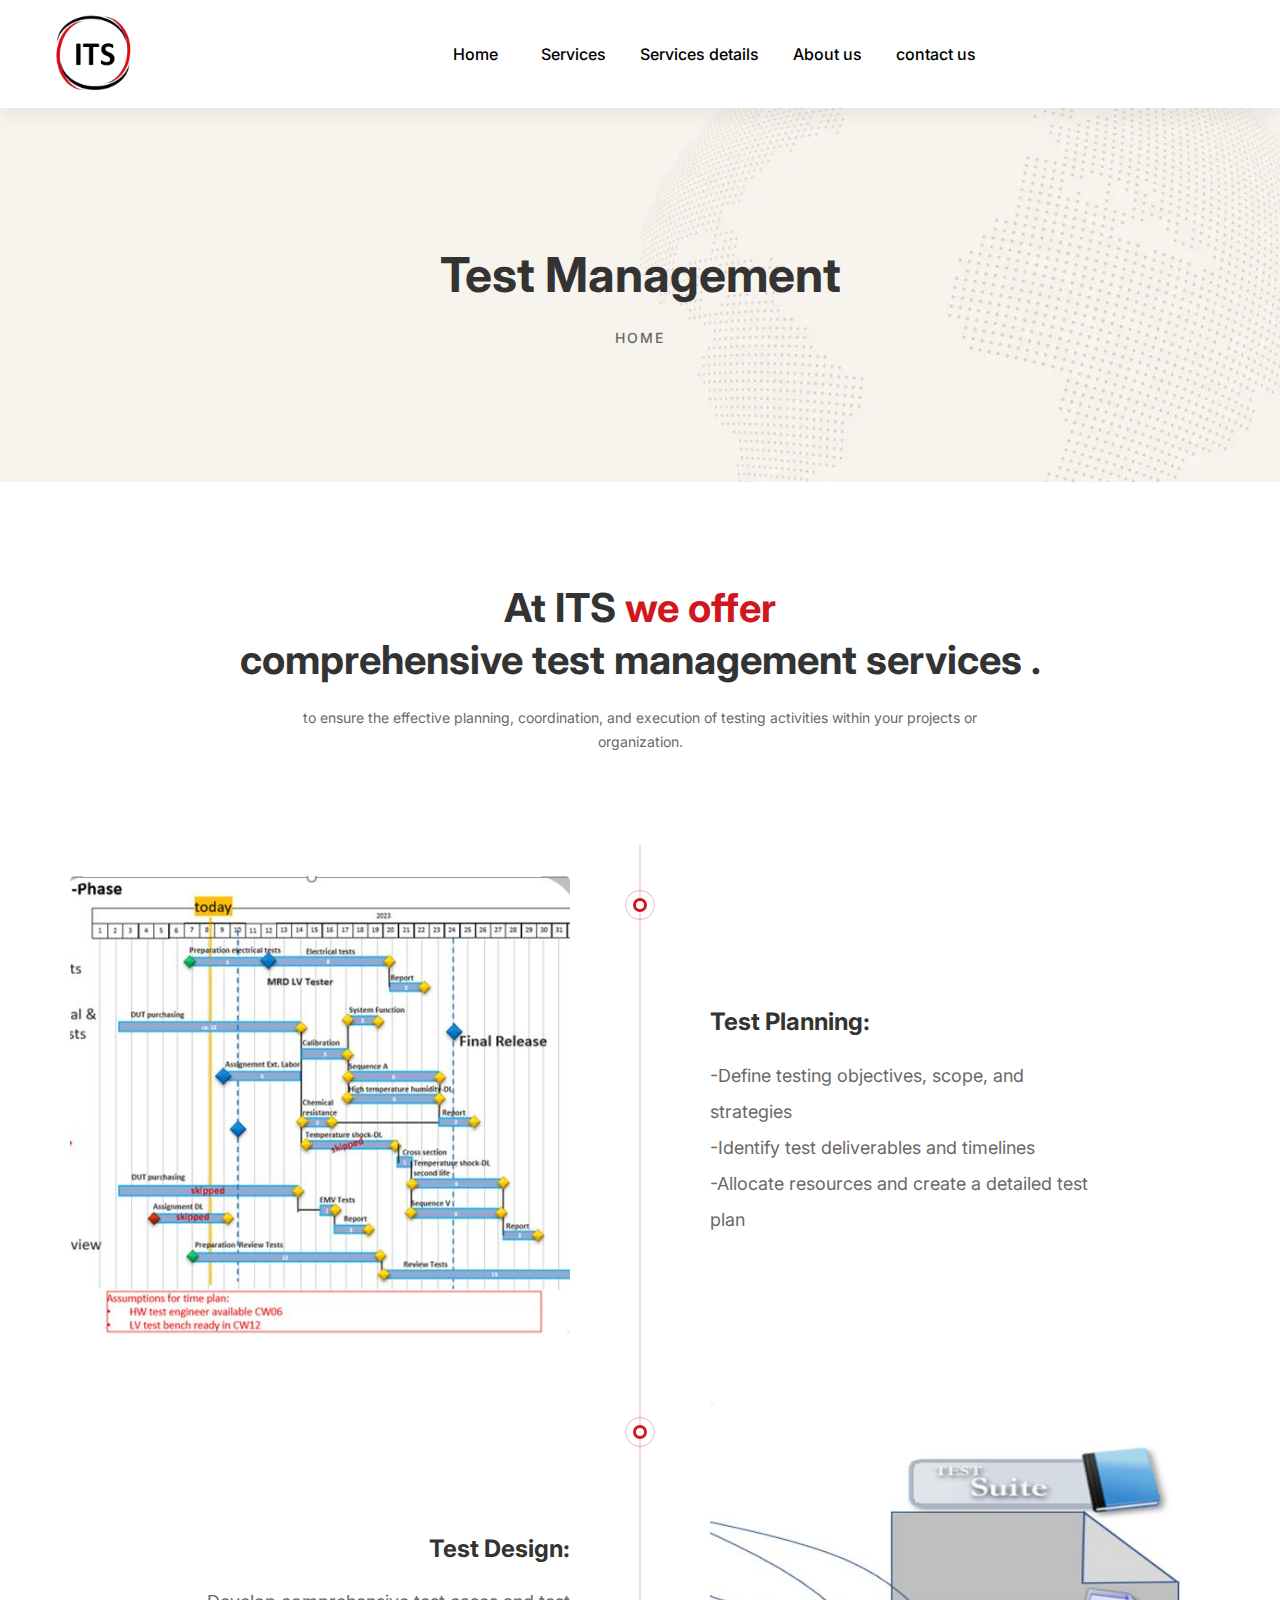
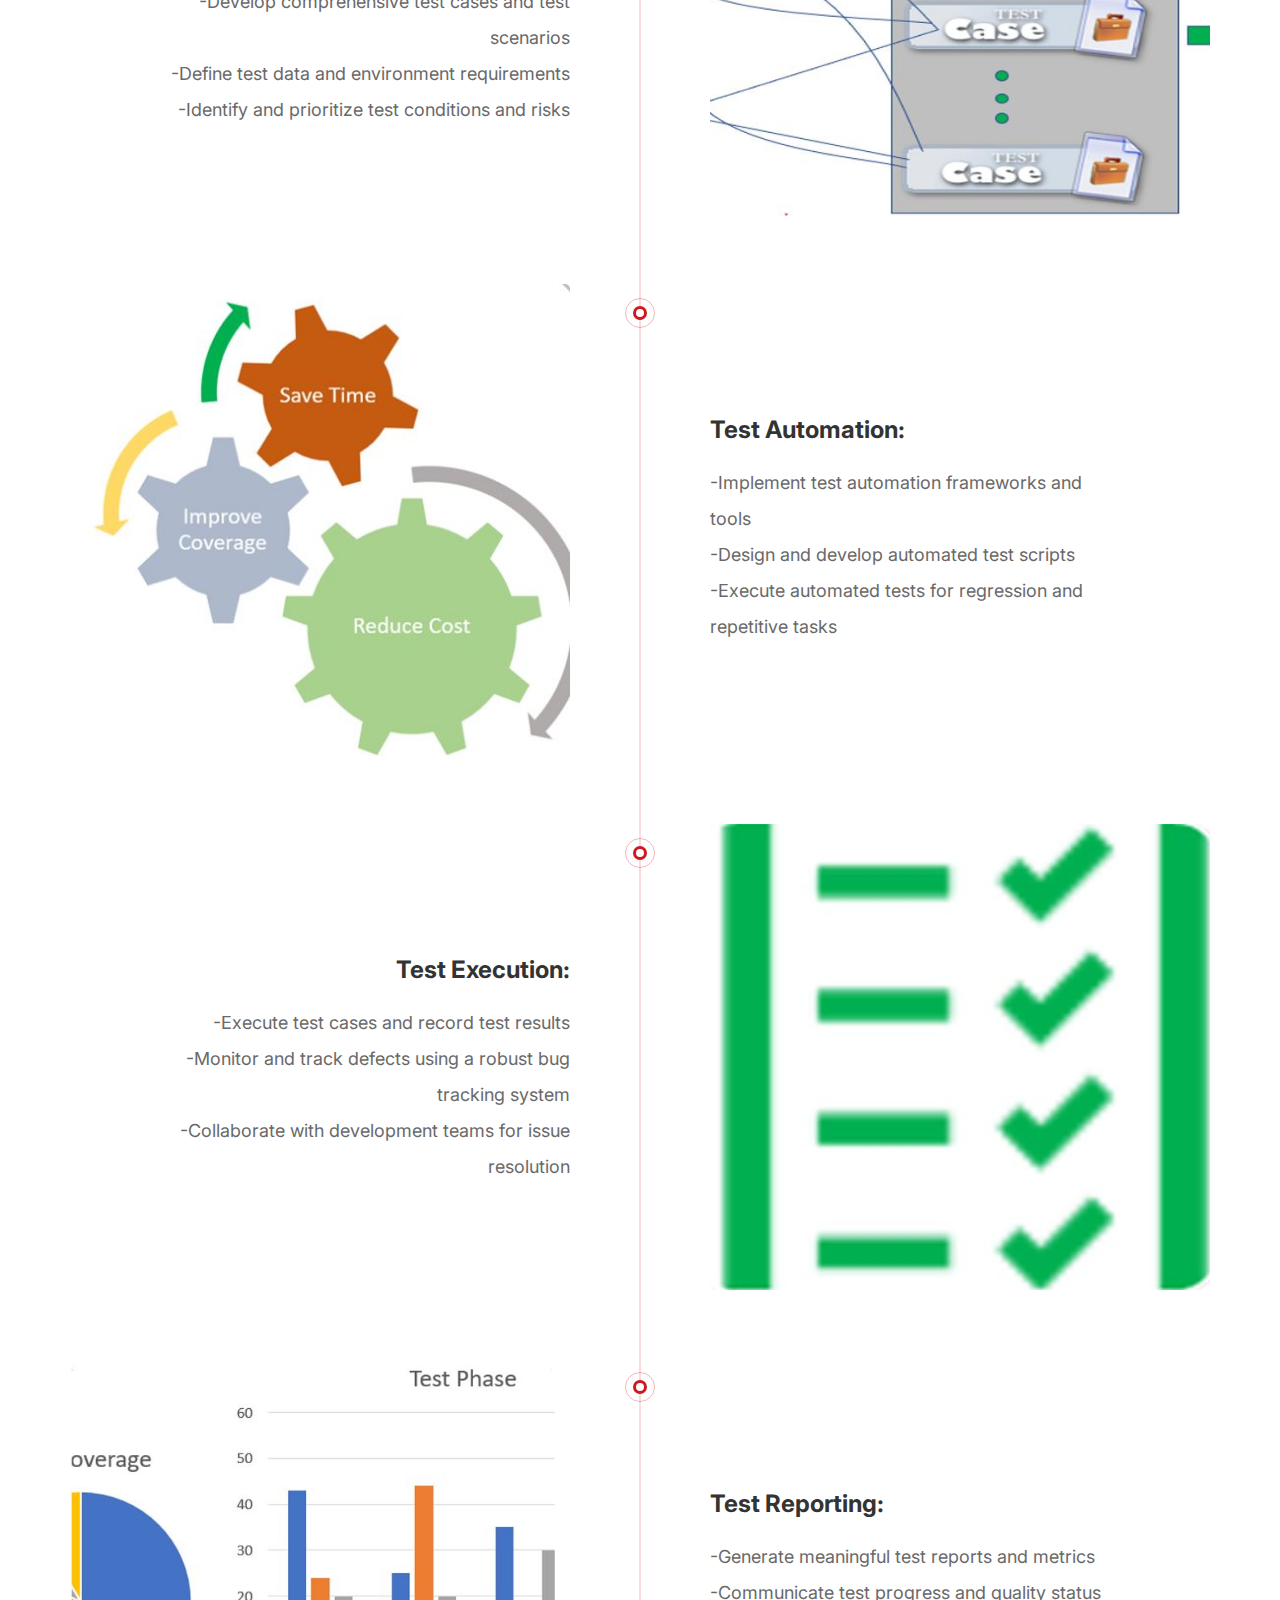
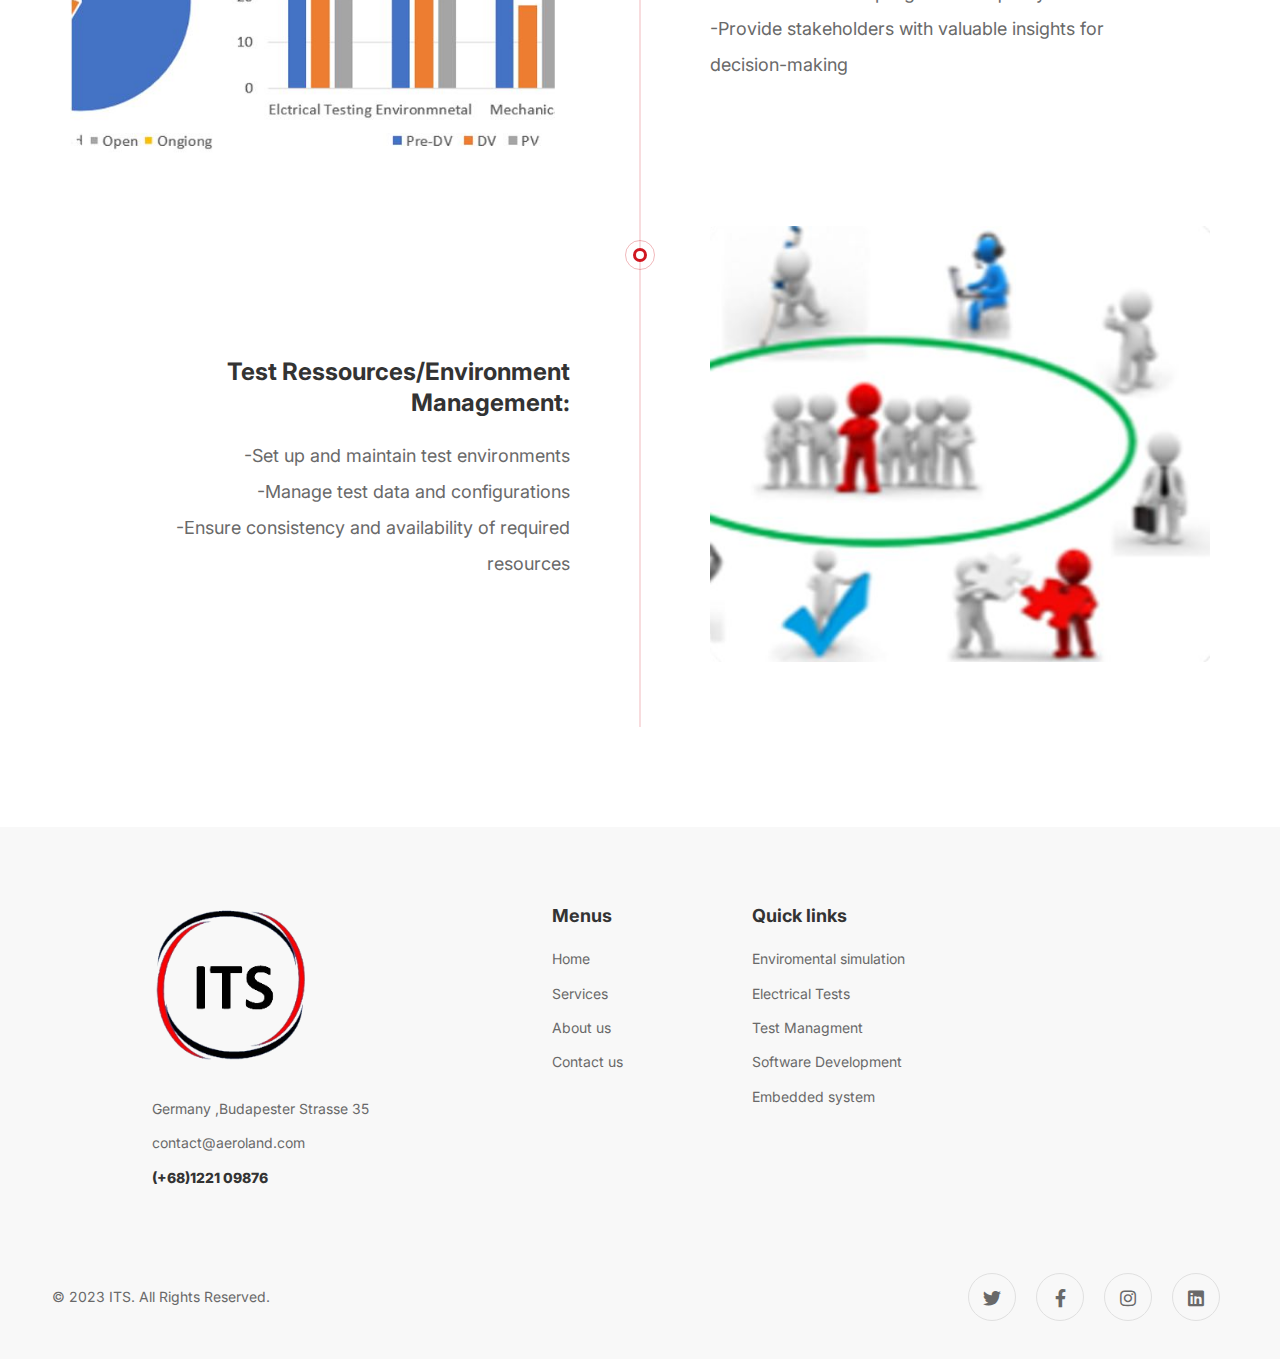
<file: serv3.html>
<!DOCTYPE html>
<html class="no-js" lang="zxx" dir="ltr">


<!-- Mirrored from htmldemo.net/mitech/our-history.html by HTTrack Website Copier/3.x [XR&CO'2014], Fri, 14 Jul 2023 20:49:35 GMT -->
<head>
    <meta charset="utf-8">
    <meta http-equiv="X-UA-Compatible" content="IE=edge">
    <title>its</title>
    <meta name="viewport" content="width=device-width, initial-scale=1">
    <meta name="description" content="Technology IT Solutions HTML Template">
    <!-- Favicon -->
    <link rel="icon" href="assets/images/logoi.png">

    <!-- CSS
        ============================================ -->

    <!-- Font Family CSS -->
    <link rel="preconnect" href="https://fonts.googleapis.com/">
    <link rel="preconnect" href="https://fonts.gstatic.com/" crossorigin>
    <link href="https://fonts.googleapis.com/css2?family=Inter:wght@100;200;300;400;500;600;700;800;900&amp;display=swap" rel="stylesheet">

    <!-- Vendor & Plugins CSS (Please remove the comment from below vendor.min.css & plugins.min.css for better website load performance and remove css files from avobe) -->

    <link rel="stylesheet" href="assets/css/vendor/vendor.min.css">
    <link rel="stylesheet" href="assets/css/plugins/plugins.min.css">

    <!-- Main Style CSS -->
    <link rel="stylesheet" href="assets/css/style.css">

</head>

<body>

    <div class="preloader-activate preloader-active open_tm_preloader">
        <div class="preloader-area-wrap">
            <div class="spinner d-flex justify-content-center align-items-center h-100">
                <div class="bounce1"></div>
                <div class="bounce2"></div>
                <div class="bounce3"></div>
            </div>
        </div>
    </div>

    <!--====================  header area ====================-->
    <div class="header-area header-area--default">

        <!-- Header Top Wrap Start -->
        
        <!-- Header Top Wrap End -->

        <!-- Header Bottom Wrap Start -->
        <div class="header-bottom-wrap header-sticky">
            <div class="container-fluid">
                <div class="row">
                    <div class="col-lg-12">
                        <div class="header default-menu-style position-relative">

                            <!-- brand logo -->
                            <div class="header__logo">
                                <a href="index.html">
                                    <img src="assets/images/logoi.png" aria-label="Mitech Logo" width="160" height="48" class="img-fluid" alt="" style="height:80px;width:auto">
                                </a>
                            </div>

                            <!-- header midle box  -->
                            <div class="header-midle-box">
                                <div class="header-bottom-wrap d-md-block d-none">
                                    <div class="header-bottom-inner">
                                        <div class="header-bottom-left-wrap">
                                            <!-- navigation menu -->
                                            <div class="header__navigation d-none d-xl-block">
                                                <nav class="navigation-menu primary--menu">

                                                    <ul>
                                                        <li class="">
                                                            <a href="index.html"><span>Home</span></a>
                                                            
                                                        </li>
                                                        <li class="multilevel-submenu">
                                                            <a href="it-services.html"><span>Services</span></a>
                                                            
                                                        </li>
                                                        <li class="">
                                                            <a href="it-services-details.html"><span>Services details</span></a>
                                                            
                                                        </li>
                                                        <li class="">
                                                            <a href="about-us-01.html"><span>About us</span></a>
                                                            <!-- mega menu -->
                                                            
                                                        </li>
                                                        <li class="">
                                                            <a href="contact-us.html"><span>contact us</span></a>
                                                            <!-- multilevel submenu -->
                                                            
                                                        </li>
                                                        
                                                    </ul>
                                                </nav>
                                            </div>
                                        </div>
                                    </div>
                                </div>

                            </div>

                            <!-- header right box -->
                            

                        </div>
                    </div>
                </div>
            </div>
        </div>
        <!-- Header Bottom Wrap End -->

    </div>
    <!--====================  End of header area  ====================-->














    <!-- breadcrumb-area start -->
    <div class="breadcrumb-area">
        <div class="container">
            <div class="row">
                <div class="col-12">
                    <div class="breadcrumb_box text-center">
                        <h2 class="breadcrumb-title">Test Management</h2>
                        <!-- breadcrumb-list start -->
                        <ul class="breadcrumb-list">
                            <li class="breadcrumb-item"><a href="index.html">Home</a></li>
                            
                        </ul>
                        <!-- breadcrumb-list end -->
                    </div>
                </div>
            </div>
        </div>
    </div>
    <!-- breadcrumb-area end -->












    <div id="main-wrapper">
        <div class="site-wrapper-reveal">
            <!--===========  our history wrapper  Start =============-->
            <div class="our-history-wrapper section-space--ptb_100">
                <div class="container">
                    <div class="row">
                        <div class="col-lg-12">
                            <!-- section-title-wrap Start -->
                            <div class="section-title-wrap text-center section-space--mb_30">
                                <h3 class="heading mb-20">At ITS<span class="text-color-primary">  we offer</span> <br> comprehensive test management services . </h3>
                                <p class="title-dec-text">to ensure the effective planning, coordination, and execution of testing activities within your projects or organization.</p>
                            </div>
                            <!-- section-title-wrap Start -->
                        </div>
                    </div>

                    <div class="timeline-area section-space--pt_60">
                        <div class="row">
                            <div class="col-lg-12">
                                <div class="ht-timeline style-01">
                                    <ul class="tm-timeline-list ht-animation-queue">
                                        <li class="line"></li>
                                        <li class="item animate">
                                            <div class="dots">
                                                <div class="middle-dot"></div>
                                            </div>

                                            <div class="row">
                                                <div class="col-md-6 timeline-col left timeline-feature">
                                                    <div class="inner">
                                                        <div class="date-wrap">
                                                            
                                                        </div>

                                                        <div class="photo">
                                                            <img src="assets/images/t1.JPG" alt="timeline-image-01" class="img-fluid">
                                                        </div>
                                                    </div>
                                                </div>
                                                <div class="col-md-6 timeline-col right timeline-info">
                                                    <div class="inner">
                                                        <div class="content-wrap">
                                                            <div class="content-body">
                                                                <h6 class="heading">Test Planning:
                                                                </h6>

                                                                <div class="text">
                                                                    -Define testing objectives, scope, and strategies<br>-Identify test deliverables and timelines<br>-Allocate resources and create a detailed test plan


 </div>
                                                            </div>
                                                        </div>
                                                    </div>
                                                </div>
                                            </div>
                                        </li>
                                        <li class="item animate">
                                            <div class="dots">
                                                <div class="middle-dot"></div>
                                            </div>

                                            <div class="row">
                                                <div class="col-md-6 timeline-col left timeline-feature">
                                                    <div class="inner">
                                                        <div class="date-wrap">
                                                            
                                                        </div>

                                                        <div class="photo">
                                                            <img src="assets/images/t2.JPG" alt="timeline-image-01" class="img-fluid">
                                                        </div>
                                                    </div>
                                                </div>
                                                <div class="col-md-6 timeline-col right timeline-info">
                                                    <div class="inner">
                                                        <div class="content-wrap">
                                                            <div class="content-body">
                                                                <h6 class="heading">Test Design:
                                                                </h6>

                                                                <div class="text">
                                                                    -Develop comprehensive test cases and test scenarios<br>-Define test data and environment requirements<br>-Identify and prioritize test conditions and risks



                                                                </div>
                                                            </div>
                                                        </div>
                                                    </div>
                                                </div>
                                            </div>
                                        </li>
                                        <li class="item animate">
                                            <div class="dots">
                                                <div class="middle-dot"></div>
                                            </div>

                                            <div class="row">
                                                <div class="col-md-6 timeline-col left timeline-feature">
                                                    <div class="inner">
                                                        <div class="date-wrap">
                                                            
                                                        </div>

                                                        <div class="photo">
                                                            <img src="assets/images/t3.JPG" alt="timeline-image-01" class="img-fluid">
                                                        </div>
                                                    </div>
                                                </div>
                                                <div class="col-md-6 timeline-col right timeline-info">
                                                    <div class="inner">
                                                        <div class="content-wrap">
                                                            <div class="content-body">
                                                                <h6 class="heading">Test Automation:
                                                                </h6>

                                                                <div class="text">
                                                                    -Implement test automation frameworks and tools<br>-Design and develop automated test scripts<br>-Execute automated tests for regression and repetitive tasks



                                                                </div>
                                                            </div>
                                                        </div>
                                                    </div>
                                                </div>
                                                
                                            </div>
                                        </li>
                                        <li class="item animate">
                                            <div class="dots">
                                                <div class="middle-dot"></div>
                                            </div>

                                            <div class="row">
                                                <div class="col-md-6 timeline-col left timeline-feature">
                                                    <div class="inner">
                                                        <div class="date-wrap">
                                                            
                                                        </div>

                                                        <div class="photo">
                                                            <img src="assets/images/t4.JPG" alt="timeline-image-01" class="img-fluid">
                                                        </div>
                                                    </div>
                                                </div>
                                                <div class="col-md-6 timeline-col right timeline-info">
                                                    <div class="inner">
                                                        <div class="content-wrap">
                                                            <div class="content-body">
                                                                <h6 class="heading">Test Execution:

                                                                </h6>

                                                                <div class="text">
                                                                    -Execute test cases and record test results<br>-Monitor and track defects using a robust bug tracking system<br>-Collaborate with development teams for issue resolution



                                                                </div>
                                                            </div>
                                                        </div>
                                                    </div>
                                                </div>
                                            </div>
                                        </li>
                                        <li class="item animate">
                                            <div class="dots">
                                                <div class="middle-dot"></div>
                                            </div>

                                            <div class="row">
                                                <div class="col-md-6 timeline-col left timeline-feature">
                                                    <div class="inner">
                                                        <div class="date-wrap">
                                                            
                                                        </div>

                                                        <div class="photo">
                                                            <img src="assets/images/t5.JPG" alt="timeline-image-01" class="img-fluid">
                                                        </div>
                                                    </div>
                                                </div>
                                                <div class="col-md-6 timeline-col right timeline-info">
                                                    <div class="inner">
                                                        <div class="content-wrap">
                                                            <div class="content-body">
                                                                <h6 class="heading">Test Reporting:


                                                                </h6>

                                                                <div class="text">
                                                                    -Generate meaningful test reports and metrics<br>-Communicate test progress and quality status<br>-Provide stakeholders with valuable insights for decision-making






                                                                </div>
                                                            </div>
                                                        </div>
                                                    </div>
                                                </div>
                                            </div>
                                        </li>
                                        <li class="item animate">
                                            <div class="dots">
                                                <div class="middle-dot"></div>
                                            </div>

                                            <div class="row">
                                                <div class="col-md-6 timeline-col left timeline-feature">
                                                    <div class="inner">
                                                        <div class="date-wrap">
                                                            
                                                        </div>

                                                        <div class="photo">
                                                            <img src="assets/images/t6.JPG" alt="timeline-image-01" class="img-fluid">
                                                        </div>
                                                    </div>
                                                </div>
                                                <div class="col-md-6 timeline-col right timeline-info">
                                                    <div class="inner">
                                                        <div class="content-wrap">
                                                            <div class="content-body">
                                                                <h6 class="heading">Test Ressources/Environment Management:



                                                                </h6>

                                                                <div class="text">
                                                                   -Set up and maintain test environments<br>-Manage test data and configurations<br>-Ensure consistency and availability of required resources









                                                                </div>
                                                            </div>
                                                        </div>
                                                    </div>
                                                </div>
                                            </div>
                                        </li>
                                    </ul>
                                </div>
                            </div>
                        </div>
                    </div>

                </div>
            </div>
            <!--===========  feature-large-images-wrapper  End =============-->
            <!--============ Contact Us Area Start =================-->
            
            <!--============ Contact Us Area End =================-->

        </div>


        <!--====================  footer area ====================-->
        <div class="footer-area-wrapper reveal-footer bg-gray">
            <div class="footer-area section-space--ptb_80">
                <div class="container">
                    <div class="row footer-widget-wrapper">
                        <div class="col-lg-4 col-md-6 col-sm-6 footer-widget">
                            <div class="footer-widget__logo mb-30">
                                <img src="assets/images/logoi.png" width="160" height="48" class="img-fluid" alt="">
                            </div>
                            <ul class="footer-widget__list">
                                <li>Germany ,Budapester Strasse 35</li>
                                <li><a href="mailto:contact@aeroland.com" class="hover-style-link">contact@aeroland.com</a></li>
                                <li><a href="tel:123344556" class="hover-style-link text-black font-weight--bold">(+68)1221 09876</a></li>
                                
                            </ul>
                        </div>
                        <div class="col-lg-2 col-md-4 col-sm-6 footer-widget">
                            <h6 class="footer-widget__title mb-20">Menus</h6>
                            <ul class="footer-widget__list">
                                <li><a href="#" class="hover-style-link">Home</a></li>
                                <li><a href="it-services.html" class="hover-style-link">Services</a></li>
                                <li><a href="about-us-01.html" class="hover-style-link">About us</a></li>
                                <li><a href="contact-us.html" class="hover-style-link">Contact us</a></li>
                                
                            </ul>
                        </div>
                        <div class="col-lg-2 col-md-4 col-sm-6 footer-widget">
                            <h6 class="footer-widget__title mb-20">Quick links</h6>
                            <ul class="footer-widget__list">
                                <li><a href="serv1.html" class="hover-style-link">Enviromental simulation</a></li>
                                <li><a href="serv2.html" class="hover-style-link">Electrical Tests</a></li>
                                <li><a href="serv3.html" class="hover-style-link">Test Managment</a></li>
                                <li><a href="serv4.html" class="hover-style-link">Software Development</a></li>
                                <li><a href="serv5.html" class="hover-style-link">Embedded system</a></li>
                            </ul>
                        </div>
                        <div class="col-lg-2 col-md-4 col-sm-6 footer-widget">
                            
                        </div>

                        
                    </div>
                </div>
            </div>
            <div class="footer-copyright-area section-space--pb_30">
                <div class="container">
                    <div class="row align-items-center">
                        <div class="col-md-6 text-center text-md-start">
                            <span class="copyright-text">&copy; 2023 ITS. <a href="https://hasthemes.com/">All Rights Reserved.</a></span>
                        </div>
                        <div class="col-md-6 text-center text-md-end">
                            <ul class="list ht-social-networks solid-rounded-icon">

                                <li class="item">
                                    <a href="https://twitter.com/" target="_blank" aria-label="Twitter" class="social-link hint--bounce hint--top hint--primary">
                                        <i class="fab fa-twitter link-icon"></i>
                                    </a>
                                </li>
                                <li class="item">
                                    <a href="https://facebook.com/" target="_blank" aria-label="Facebook" class="social-link hint--bounce hint--top hint--primary">
                                        <i class="fab fa-facebook-f link-icon"></i>
                                    </a>
                                </li>
                                <li class="item">
                                    <a href="https://instagram.com/" target="_blank" aria-label="Instagram" class="social-link hint--bounce hint--top hint--primary">
                                        <i class="fab fa-instagram link-icon"></i>
                                    </a>
                                </li>
                                <li class="item">
                                    <a href="https://linkedin.com/" target="_blank" aria-label="Linkedin" class="social-link hint--bounce hint--top hint--primary">
                                        <i class="fab fa-linkedin link-icon"></i>
                                    </a>
                                </li>
                            </ul>
                        </div>
                    </div>
                </div>
            </div>
        </div>
        <!--====================  End of footer area  ====================-->












    </div>

    <!-- Start Toolbar -->
    
    <!-- End Toolbar -->
    <!--====================  scroll top ====================-->
    <a href="#" class="scroll-top" id="scroll-top">
        <i class="arrow-top fas fa-chevron-up"></i>
        <i class="arrow-bottom fas fa-chevron-up"></i>
    </a>
    <!--====================  End of scroll top  ====================-->

    <!--====================  mobile menu overlay ====================-->
    <div class="mobile-menu-overlay" id="mobile-menu-overlay">
        <div class="mobile-menu-overlay__inner">
            <div class="mobile-menu-overlay__header">
                <div class="container-fluid">
                    <div class="row align-items-center">
                        <div class="col-md-6 col-8">
                            <!-- logo -->
                            <div class="logo">
                                <a href="index.html">
                                    <img src="assets/images/logoi.png" class="img-fluid" alt="" >
                                </a>
                            </div>
                        </div>
                        <div class="col-md-6 col-4">
                            <!-- mobile menu content -->
                            <div class="mobile-menu-content text-end">
                                <span class="mobile-navigation-close-icon" id="mobile-menu-close-trigger"></span>
                            </div>
                        </div>
                    </div>
                </div>
            </div>
            <div class="mobile-menu-overlay__body">
                <nav class="offcanvas-navigation">
                    <ul>
                        <li class="has-children">
                            <a href="index.html">Home</a>
                            <ul class="sub-menu">
                                <li><a href="index-infotechno.html"><span>Infotechno</span></a></li>
                                <li><a href="index-processing.html"><span>Processing</span></a></li>
                                <li><a href="index-appointment.html"><span>Appointment</span></a></li>
                                <li><a href="index-services.html"><span>Services</span></a></li>
                                <li><a href="index-resolutions.html"><span>Resolutions</span></a></li>
                                <li><a href="index-cybersecurity.html"><span>cybersecurity</span></a></li>
                                <li><a href="index-modern-it-company.html"><span>Modern IT Company</span></a></li>
                                <li><a href="index-machine-learning.html"><span>Machine Learning</span></a></li>
                                <li><a href="index-software-innovation.html"><span>Software Innovation</span></a></li>
                            </ul>
                        </li>
                        <li class="has-children">
                            <a href="#">Company</a>
                            <ul class="sub-menu">
                                <li class="has-children">
                                    <a href="about-us-01.html"><span>About us</span></a>
                                    <ul class="sub-menu">
                                        <li><a href="about-us-01.html"><span>About us 01</span></a></li>
                                        <li><a href="about-us-02.html"><span>About us 02</span></a></li>
                                        <li class="has-children">
                                            <a href="#"><span>Submenu Level Two</span></a>
                                            <ul class="sub-menu">
                                                <li><a href="#"><span>Submenu Level Three</span></a></li>
                                                <li><a href="#"><span>Submenu Level Three</span></a></li>
                                                <li><a href="#"><span>Submenu Level Three</span></a></li>
                                            </ul>
                                        </li>
                                    </ul>
                                </li>
                                <li><a href="contact-us.html"><span>Contact us</span></a></li>
                                <li><a href="leadership.html"><span>Leadership</span></a></li>
                                <li><a href="why-choose-us.html"><span>Why choose us</span></a></li>
                                <li><a href="our-history.html"><span>Our history</span></a></li>
                                <li><a href="faqs.html"><span>FAQs</span></a></li>
                                <li><a href="careers.html"><span>Careers</span></a></li>
                                <li><a href="pricing-plans.html"><span>Pricing plans</span></a></li>
                            </ul>
                        </li>
                        <li class="has-children">
                            <a href="#">IT solutions</a>
                            <ul class="sub-menu">
                                <li><a href="it-services.html"><span>IT Services</span></a></li>
                                <li><a href="managed-it-service.html"><span>Managed IT Services</span></a></li>
                                <li><a href="industries.html"><span>Industries</span></a></li>
                                <li><a href="business-solution.html"><span>Business solution</span></a></li>
                                <li><a href="it-services-details.html"><span>IT Services Details</span></a></li>
                            </ul>
                        </li>
                        <li class="has-children">
                            <a href="#">Elements</a>
                            <ul class="sub-menu">
                                <li class="has-children">
                                    <a href="#">Element Group 01</a>
                                    <ul class="sub-menu">
                                        <li><a href="element-accordion.html"><span>Accordions & Toggles</span></a></li>
                                        <li><a href="element-box-icon.html"><span>Box Icon</span></a></li>
                                        <li><a href="element-box-image.html"><span>Box Image</span></a></li>
                                        <li><a href="element-box-large-image.html"><span>Box Large Image</span></a></li>
                                        <li><a href="element-buttons.html"><span>Buttons</span></a></li>
                                        <li><a href="element-cta.html"><span>Call to action</span></a></li>
                                        <li><a href="element-client-logo.html"><span>Client Logo</span></a></li>
                                        <li><a href="element-countdown.html"><span>Countdown</span></a></li>
                                    </ul>
                                </li>
                                <li class="has-children">
                                    <a href="#">Element Group 02</a>
                                    <ul class="sub-menu">
                                        <li><a href="element-counters.html"><span>Counters</span></a></li>
                                        <li><a href="element-dividers.html"><span>Dividers</span></a></li>
                                        <li><a href="element-flexible-image-slider.html"><span>Flexible image slider</span></a></li>
                                        <li><a href="element-google-map.html"><span>Google Map</span></a></li>
                                        <li><a href="element-gradation.html"><span>Gradation</span></a></li>
                                        <li><a href="element-instagram.html"><span>Instagram</span></a></li>
                                        <li><a href="element-lists.html"><span>Lists</span></a></li>
                                        <li><a href="element-message-box.html"><span>Message box</span></a></li>
                                    </ul>
                                </li>
                                <li class="has-children">
                                    <a href="#">Element Group 03</a>
                                    <ul class="sub-menu">
                                        <li><a href="element-popup-video.html"><span>Popup Video</span></a></li>
                                        <li><a href="element-pricing-box.html"><span>Pricing Box</span></a></li>
                                        <li><a href="element-progress-bar.html"><span>Progress Bar</span></a></li>
                                        <li><a href="element-progress-circle.html"><span>Progress Circle</span></a></li>
                                        <li><a href="element-rows-columns.html"><span>Rows & Columns</span></a></li>
                                        <li><a href="element-social-networks.html"><span>Social Networks</span></a></li>
                                        <li><a href="element-tabs.html"><span>Tabs</span></a></li>
                                        <li><a href="element-team-member.html"><span>Team member</span></a></li>
                                    </ul>
                                </li>
                                <li class="has-children">
                                    <a href="#">Element Group 04</a>
                                    <ul class="sub-menu">
                                        <li><a href="element-testimonials.html"><span>Testimonials</span></a></li>
                                        <li><a href="element-timeline.html"><span>Timeline</span></a></li>
                                        <li><a href="element-carousel-sliders.html"><span>Carousel Sliders</span></a></li>
                                        <li><a href="element-typed-text.html"><span>Typed Text</span></a></li>
                                    </ul>
                                </li>

                            </ul>
                        </li>
                        <li class="has-children">
                            <a href="javascript:void(0)">Case Studies</a>
                            <ul class="sub-menu">
                                <li><a href="case-studies.html"><span>Case Studies 01</span></a></li>
                                <li><a href="case-studies-02.html"><span>Case Studies 02</span></a></li>
                                <li><a href="single-smart-vision.html"><span>Single Layout</span></a></li>
                            </ul>
                        </li>
                        <li class="has-children">
                            <a href="javascript:void(0)">Blogs</a>
                            <ul class="sub-menu">
                                <li><a href="blog-list-large-image.html"><span>List Large Image</span></a></li>
                                <li><a href="blog-list-left-large-image.html"><span>Left Large Image</span></a></li>
                                <li><a href="blog-grid-classic.html"><span>Grid Classic</span></a></li>
                                <li><a href="blog-grid-masonry.html"><span>Grid Masonry</span></a></li>
                                <li class="has-children">
                                    <a href="blog-post-layout-one.html"><span>Single Layouts</span></a>
                                    <ul class="sub-menu">
                                        <li><a href="blog-post-layout-one.html"><span>Left Sidebar</span></a></li>
                                        <li><a href="blog-post-right-sidebar.html"><span>Right Sidebar</span></a></li>
                                        <li><a href="blog-post-no-sidebar.html"><span>No Sidebar</span></a></li>
                                    </ul>
                                </li>
                            </ul>
                        </li>
                    </ul>
                </nav>
            </div>
        </div>
    </div>
    <!--====================  End of mobile menu overlay  ====================-->







    <!--====================  search overlay ====================-->
    <div class="search-overlay" id="search-overlay">

        <div class="search-overlay__header">
            <div class="container-fluid">
                <div class="row align-items-center">
                    <div class="col-md-6 ms-auto col-4">
                        <!-- search content -->
                        <div class="search-content text-end">
                            <span class="mobile-navigation-close-icon" id="search-close-trigger"></span>
                        </div>
                    </div>
                </div>
            </div>
        </div>
        <div class="search-overlay__inner">
            <div class="search-overlay__body">
                <div class="search-overlay__form">
                    <form action="#">
                        <input type="text" placeholder="Search">
                    </form>
                </div>
            </div>
        </div>
    </div>
    <!--====================  End of search overlay  ====================-->








    <!-- JS
    ============================================ -->
    <!-- Modernizer JS -->
    <script src="assets/js/vendor/modernizr-2.8.3.min.js"></script>

    <!-- jQuery JS -->
    <script src="assets/js/vendor/jquery-3.5.1.min.js"></script>
    <script src="assets/js/vendor/jquery-migrate-3.3.0.min.js"></script>

    <!-- Bootstrap JS -->
    <script src="assets/js/vendor/bootstrap.min.js"></script>

    <!-- Plugins JS (Please remove the comment from below plugins.min.js for better website load performance and remove plugin js files from avobe) -->

    <script src="assets/js/plugins/plugins.min.js"></script>

    <!-- Main JS -->
    <script src="assets/js/main.js"></script>

</body>


<!-- Mirrored from htmldemo.net/mitech/our-history.html by HTTrack Website Copier/3.x [XR&CO'2014], Fri, 14 Jul 2023 20:49:35 GMT -->
</html>
</file>
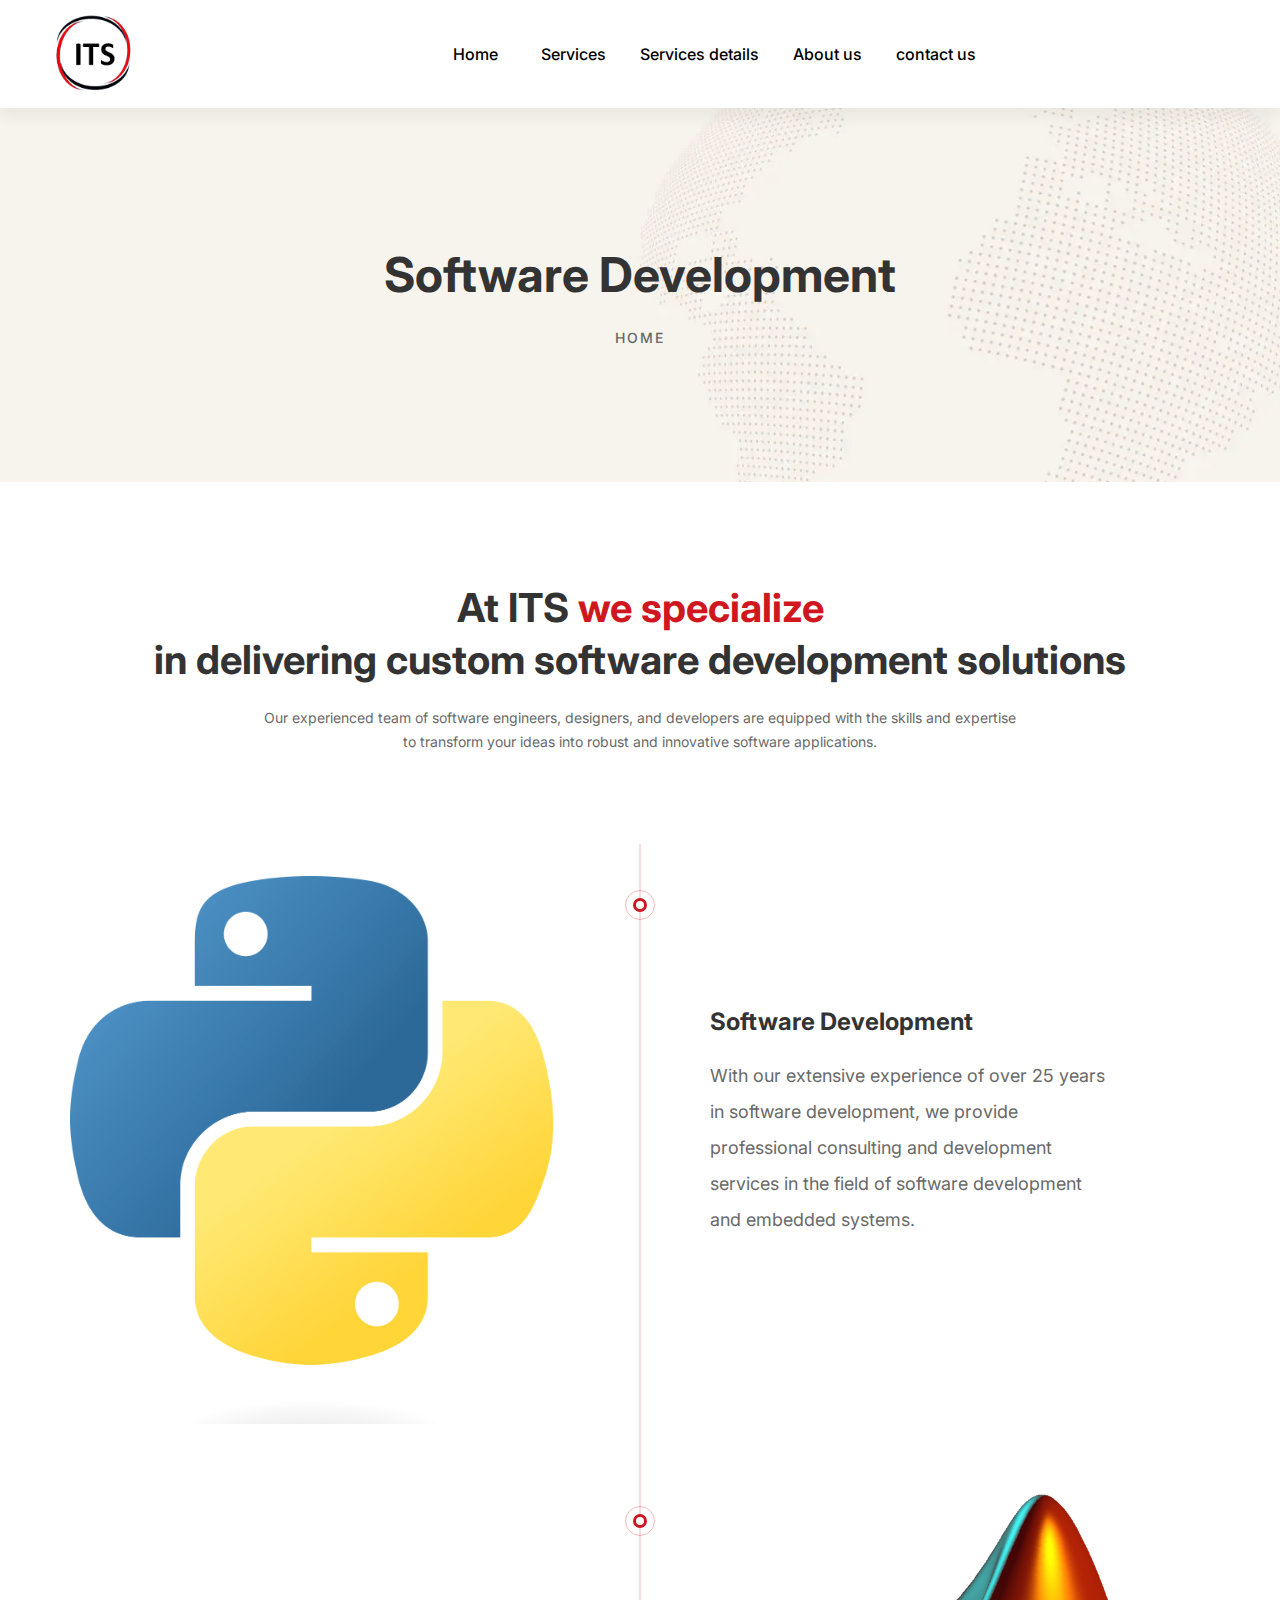
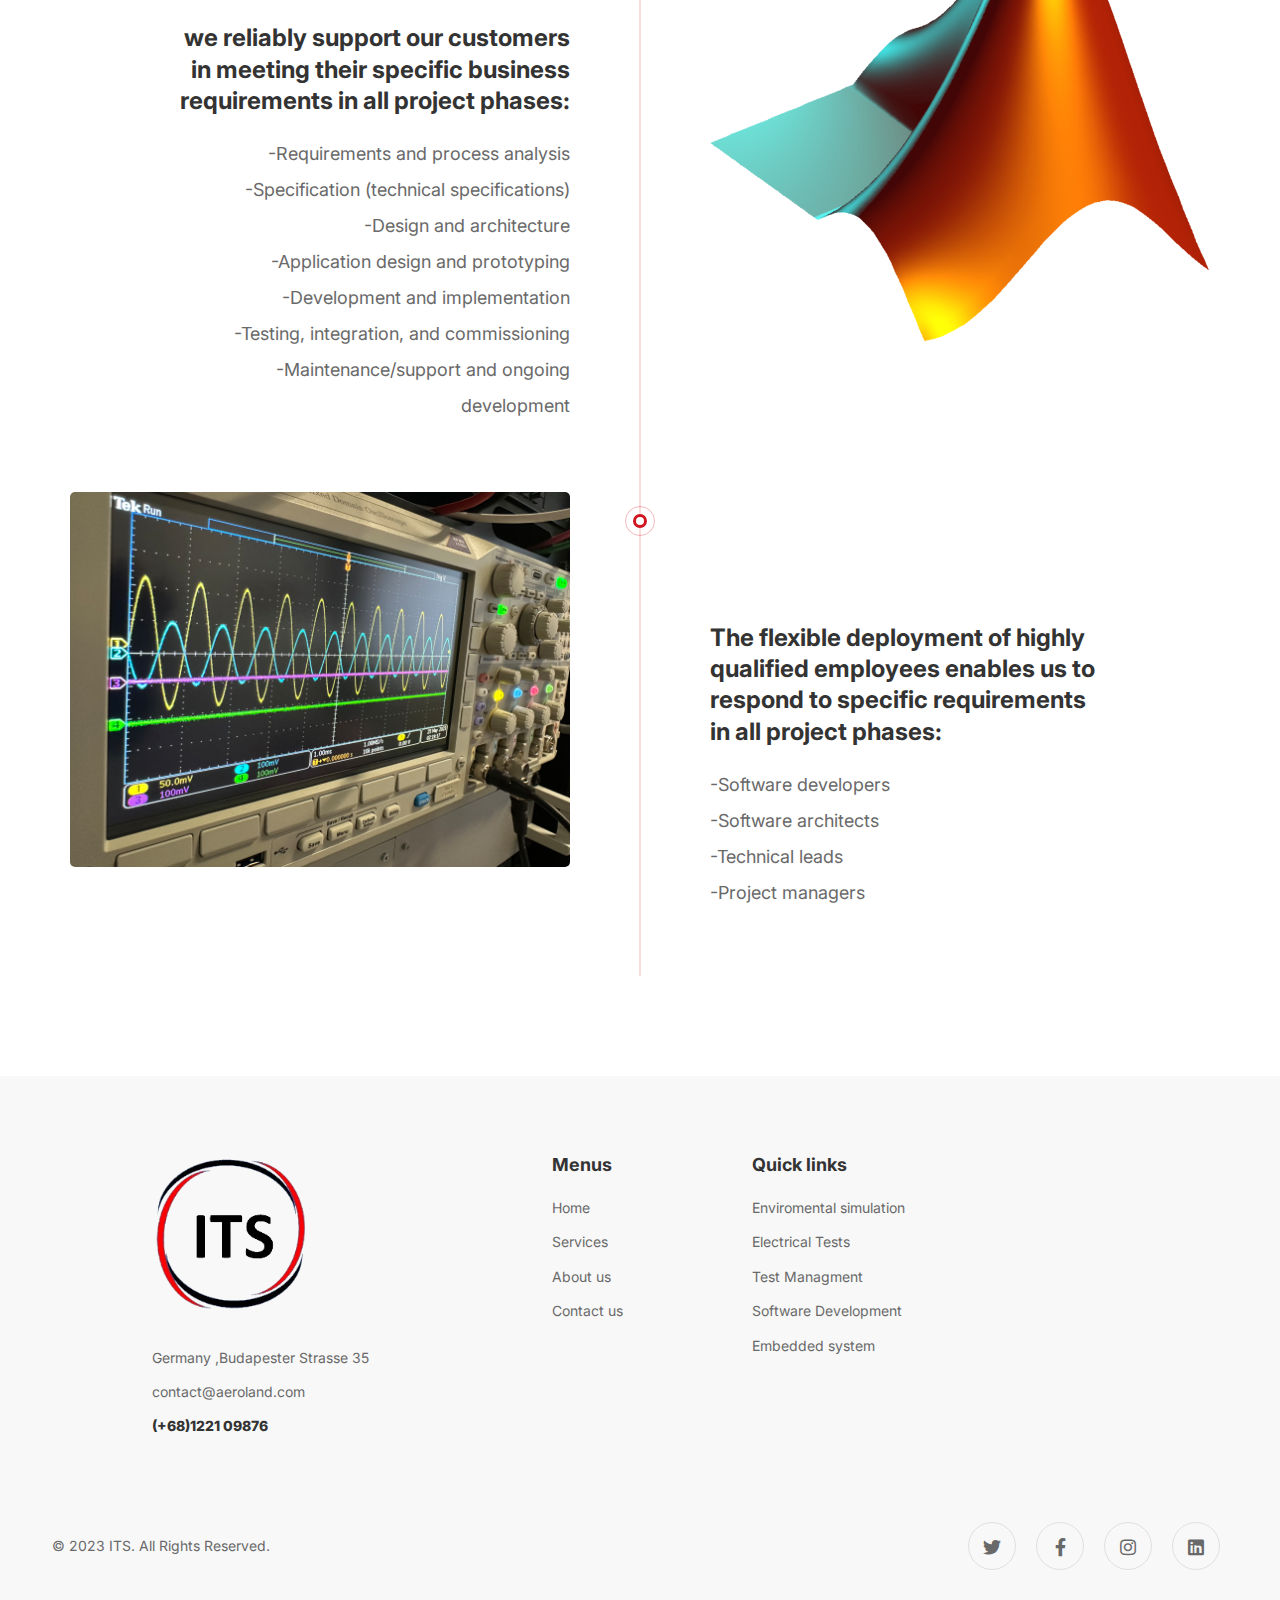
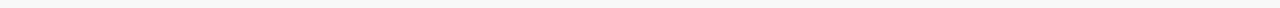
<file: serv4.html>
<!DOCTYPE html>
<html class="no-js" lang="zxx" dir="ltr">


<!-- Mirrored from htmldemo.net/mitech/our-history.html by HTTrack Website Copier/3.x [XR&CO'2014], Fri, 14 Jul 2023 20:49:35 GMT -->
<head>
    <meta charset="utf-8">
    <meta http-equiv="X-UA-Compatible" content="IE=edge">
    <title>its</title>
    <meta name="viewport" content="width=device-width, initial-scale=1">
    <meta name="description" content="Technology IT Solutions HTML Template">
    <!-- Favicon -->
    <link rel="icon" href="assets/images/logoi.png">

    <!-- CSS
        ============================================ -->

    <!-- Font Family CSS -->
    <link rel="preconnect" href="https://fonts.googleapis.com/">
    <link rel="preconnect" href="https://fonts.gstatic.com/" crossorigin>
    <link href="https://fonts.googleapis.com/css2?family=Inter:wght@100;200;300;400;500;600;700;800;900&amp;display=swap" rel="stylesheet">

    <!-- Vendor & Plugins CSS (Please remove the comment from below vendor.min.css & plugins.min.css for better website load performance and remove css files from avobe) -->

    <link rel="stylesheet" href="assets/css/vendor/vendor.min.css">
    <link rel="stylesheet" href="assets/css/plugins/plugins.min.css">

    <!-- Main Style CSS -->
    <link rel="stylesheet" href="assets/css/style.css">

</head>

<body>

    <div class="preloader-activate preloader-active open_tm_preloader">
        <div class="preloader-area-wrap">
            <div class="spinner d-flex justify-content-center align-items-center h-100">
                <div class="bounce1"></div>
                <div class="bounce2"></div>
                <div class="bounce3"></div>
            </div>
        </div>
    </div>

    <!--====================  header area ====================-->
    <div class="header-area header-area--default">

        <!-- Header Top Wrap Start -->
        
        <!-- Header Top Wrap End -->

        <!-- Header Bottom Wrap Start -->
        <div class="header-bottom-wrap header-sticky">
            <div class="container-fluid">
                <div class="row">
                    <div class="col-lg-12">
                        <div class="header default-menu-style position-relative">

                            <!-- brand logo -->
                            <div class="header__logo">
                                <a href="index.html">
                                    <img src="assets/images/logoi.png" aria-label="Mitech Logo" width="160" height="48" class="img-fluid" alt="" style="height:80px;width:auto">
                                </a>
                            </div>

                            <!-- header midle box  -->
                            <div class="header-midle-box">
                                <div class="header-bottom-wrap d-md-block d-none">
                                    <div class="header-bottom-inner">
                                        <div class="header-bottom-left-wrap">
                                            <!-- navigation menu -->
                                            <div class="header__navigation d-none d-xl-block">
                                                <nav class="navigation-menu primary--menu">

                                                    <ul>
                                                        <li class="">
                                                            <a href="index.html"><span>Home</span></a>
                                                            
                                                        </li>
                                                        <li class="multilevel-submenu">
                                                            <a href="it-services.html"><span>Services</span></a>
                                                            
                                                        </li>
                                                        <li class="">
                                                            <a href="it-services-details.html"><span>Services details</span></a>
                                                            
                                                        </li>
                                                        <li class="">
                                                            <a href="about-us-01.html"><span>About us</span></a>
                                                            <!-- mega menu -->
                                                            
                                                        </li>
                                                        <li class="">
                                                            <a href="contact-us.html"><span>contact us</span></a>
                                                            <!-- multilevel submenu -->
                                                            
                                                        </li>
                                                        
                                                    </ul>
                                                </nav>
                                            </div>
                                        </div>
                                    </div>
                                </div>

                            </div>

                            <!-- header right box -->
                            

                        </div>
                    </div>
                </div>
            </div>
        </div>
        <!-- Header Bottom Wrap End -->

    </div>
    <!--====================  End of header area  ====================-->














    <!-- breadcrumb-area start -->
    <div class="breadcrumb-area">
        <div class="container">
            <div class="row">
                <div class="col-12">
                    <div class="breadcrumb_box text-center">
                        <h2 class="breadcrumb-title">Software Development</h2>
                        <!-- breadcrumb-list start -->
                        <ul class="breadcrumb-list">
                            <li class="breadcrumb-item"><a href="index.html">Home</a></li>
                            
                        </ul>
                        <!-- breadcrumb-list end -->
                    </div>
                </div>
            </div>
        </div>
    </div>
    <!-- breadcrumb-area end -->












    <div id="main-wrapper">
        <div class="site-wrapper-reveal">
            <!--===========  our history wrapper  Start =============-->
            <div class="our-history-wrapper section-space--ptb_100">
                <div class="container">
                    <div class="row">
                        <div class="col-lg-12">
                            <!-- section-title-wrap Start -->
                            <div class="section-title-wrap text-center section-space--mb_30">
                                <h3 class="heading mb-20">At ITS<span class="text-color-primary"> we specialize</span> <br> in delivering custom software development solutions</h3>
                                <p class="title-dec-text">Our experienced team of software engineers, designers, and developers are equipped with the skills and expertise to transform your ideas into robust and innovative software applications.</p>
                            </div>
                            <!-- section-title-wrap Start -->
                        </div>
                    </div>

                    <div class="timeline-area section-space--pt_60">
                        <div class="row">
                            <div class="col-lg-12">
                                <div class="ht-timeline style-01">
                                    <ul class="tm-timeline-list ht-animation-queue">
                                        <li class="line"></li>
                                        <li class="item animate">
                                            <div class="dots">
                                                <div class="middle-dot"></div>
                                            </div>

                                            <div class="row">
                                                <div class="col-md-6 timeline-col left timeline-feature">
                                                    <div class="inner">
                                                        <div class="date-wrap">
                                                            
                                                        </div>

                                                        <div class="photo">
                                                            <img src="assets/images/s1.png" alt="timeline-image-01" class="img-fluid">
                                                        </div>
                                                    </div>
                                                </div>
                                                <div class="col-md-6 timeline-col right timeline-info">
                                                    <div class="inner">
                                                        <div class="content-wrap">
                                                            <div class="content-body">
                                                                <h6 class="heading">Software Development</h6>

                                                                <div class="text">
                                                                    With our extensive experience of over 25 years in software development, we provide professional consulting and development services in the field of software development and embedded systems. </div>
                                                            </div>
                                                        </div>
                                                    </div>
                                                </div>
                                            </div>
                                        </li>
                                        <li class="item animate">
                                            <div class="dots">
                                                <div class="middle-dot"></div>
                                            </div>

                                            <div class="row">
                                                <div class="col-md-6 timeline-col left timeline-feature">
                                                    <div class="inner">
                                                        

                                                        <div class="photo">
                                                            <img src="assets/images/s2.png" alt="timeline-image-01" class="img-fluid">
                                                        </div>
                                                    </div>
                                                </div>
                                                <div class="col-md-6 timeline-col right timeline-info">
                                                    <div class="inner">
                                                        <div class="content-wrap">
                                                            <div class="content-body">
                                                                <h6 class="heading">we reliably support our customers in meeting their specific business requirements in all project phases:</h6>

                                                                <div class="text">
                                                                    -Requirements and process analysis<br>-Specification (technical specifications)<br>-Design and architecture<br>-Application design and prototyping<br>-Development and implementation<br>-Testing, integration, and commissioning<br>-Maintenance/support and ongoing development
                                                                </div>
                                                            </div>
                                                        </div>
                                                    </div>
                                                </div>
                                            </div>
                                        </li>
                                        <li class="item animate">
                                            <div class="dots">
                                                <div class="middle-dot"></div>
                                            </div>

                                            <div class="row">
                                                <div class="col-md-6 timeline-col left timeline-feature">
                                                    <div class="inner">
                                                        

                                                        <div class="photo">
                                                            <img src="assets/images/s3.JPG" alt="timeline-image-01" class="img-fluid">
                                                        </div>
                                                    </div>
                                                </div>
                                                <div class="col-md-6 timeline-col right timeline-info">
                                                    <div class="inner">
                                                        <div class="content-wrap">
                                                            <div class="content-body">
                                                                <h6 class="heading">The flexible deployment of highly qualified employees enables us to respond to specific requirements in all project phases:</h6>

                                                                <div class="text">
                                                                    -Software developers<br>-Software architects<br>-Technical leads<br>-Project managers
                                                                </div>
                                                            </div>
                                                        </div>
                                                    </div>
                                                </div>
                                            </div>
                                        </li>
                                    </ul>
                                </div>
                            </div>
                        </div>
                    </div>

                </div>
            </div>
            <!--===========  feature-large-images-wrapper  End =============-->
            <!--============ Contact Us Area Start =================-->
            
            <!--============ Contact Us Area End =================-->

        </div>


        <!--====================  footer area ====================-->
        <div class="footer-area-wrapper reveal-footer bg-gray">
            <div class="footer-area section-space--ptb_80">
                <div class="container">
                    <div class="row footer-widget-wrapper">
                        <div class="col-lg-4 col-md-6 col-sm-6 footer-widget">
                            <div class="footer-widget__logo mb-30">
                                <img src="assets/images/logoi.png" width="160" height="48" class="img-fluid" alt="">
                            </div>
                            <ul class="footer-widget__list">
                                <li>Germany ,Budapester Strasse 35</li>
                                <li><a href="mailto:contact@aeroland.com" class="hover-style-link">contact@aeroland.com</a></li>
                                <li><a href="tel:123344556" class="hover-style-link text-black font-weight--bold">(+68)1221 09876</a></li>
                                
                            </ul>
                        </div>
                        <div class="col-lg-2 col-md-4 col-sm-6 footer-widget">
                            <h6 class="footer-widget__title mb-20">Menus</h6>
                            <ul class="footer-widget__list">
                                <li><a href="#" class="hover-style-link">Home</a></li>
                                <li><a href="it-services.html" class="hover-style-link">Services</a></li>
                                <li><a href="about-us-01.html" class="hover-style-link">About us</a></li>
                                <li><a href="contact-us.html" class="hover-style-link">Contact us</a></li>
                                
                            </ul>
                        </div>
                        <div class="col-lg-2 col-md-4 col-sm-6 footer-widget">
                            <h6 class="footer-widget__title mb-20">Quick links</h6>
                            <ul class="footer-widget__list">
                                <li><a href="serv1.html" class="hover-style-link">Enviromental simulation</a></li>
                                <li><a href="serv2.html" class="hover-style-link">Electrical Tests</a></li>
                                <li><a href="serv3.html" class="hover-style-link">Test Managment</a></li>
                                <li><a href="serv4.html" class="hover-style-link">Software Development</a></li>
                                <li><a href="serv5.html" class="hover-style-link">Embedded system</a></li>
                            </ul>
                        </div>
                        <div class="col-lg-2 col-md-4 col-sm-6 footer-widget">
                            
                        </div>

                        
                    </div>
                </div>
            </div>
            <div class="footer-copyright-area section-space--pb_30">
                <div class="container">
                    <div class="row align-items-center">
                        <div class="col-md-6 text-center text-md-start">
                            <span class="copyright-text">&copy; 2023 ITS. <a href="https://hasthemes.com/">All Rights Reserved.</a></span>
                        </div>
                        <div class="col-md-6 text-center text-md-end">
                            <ul class="list ht-social-networks solid-rounded-icon">

                                <li class="item">
                                    <a href="https://twitter.com/" target="_blank" aria-label="Twitter" class="social-link hint--bounce hint--top hint--primary">
                                        <i class="fab fa-twitter link-icon"></i>
                                    </a>
                                </li>
                                <li class="item">
                                    <a href="https://facebook.com/" target="_blank" aria-label="Facebook" class="social-link hint--bounce hint--top hint--primary">
                                        <i class="fab fa-facebook-f link-icon"></i>
                                    </a>
                                </li>
                                <li class="item">
                                    <a href="https://instagram.com/" target="_blank" aria-label="Instagram" class="social-link hint--bounce hint--top hint--primary">
                                        <i class="fab fa-instagram link-icon"></i>
                                    </a>
                                </li>
                                <li class="item">
                                    <a href="https://linkedin.com/" target="_blank" aria-label="Linkedin" class="social-link hint--bounce hint--top hint--primary">
                                        <i class="fab fa-linkedin link-icon"></i>
                                    </a>
                                </li>
                            </ul>
                        </div>
                    </div>
                </div>
            </div>
        </div>
        <!--====================  End of footer area  ====================-->












    </div>

    <!-- Start Toolbar -->
    
    <!-- End Toolbar -->
    <!--====================  scroll top ====================-->
    <a href="#" class="scroll-top" id="scroll-top">
        <i class="arrow-top fas fa-chevron-up"></i>
        <i class="arrow-bottom fas fa-chevron-up"></i>
    </a>
    <!--====================  End of scroll top  ====================-->

    <!--====================  mobile menu overlay ====================-->
    <div class="mobile-menu-overlay" id="mobile-menu-overlay">
        <div class="mobile-menu-overlay__inner">
            <div class="mobile-menu-overlay__header">
                <div class="container-fluid">
                    <div class="row align-items-center">
                        <div class="col-md-6 col-8">
                            <!-- logo -->
                            <div class="logo">
                                <a href="index.html">
                                    <img src="assets/images/logoi.png" class="img-fluid" alt="" style="height:80px;width:auto">
                                </a>
                            </div>
                        </div>
                        <div class="col-md-6 col-4">
                            <!-- mobile menu content -->
                            <div class="mobile-menu-content text-end">
                                <span class="mobile-navigation-close-icon" id="mobile-menu-close-trigger"></span>
                            </div>
                        </div>
                    </div>
                </div>
            </div>
            <div class="mobile-menu-overlay__body">
                <nav class="offcanvas-navigation">
                    <ul>
                        <li class="has-children">
                            <a href="index.html">Home</a>
                            <ul class="sub-menu">
                                <li><a href="index-infotechno.html"><span>Infotechno</span></a></li>
                                <li><a href="index-processing.html"><span>Processing</span></a></li>
                                <li><a href="index-appointment.html"><span>Appointment</span></a></li>
                                <li><a href="index-services.html"><span>Services</span></a></li>
                                <li><a href="index-resolutions.html"><span>Resolutions</span></a></li>
                                <li><a href="index-cybersecurity.html"><span>cybersecurity</span></a></li>
                                <li><a href="index-modern-it-company.html"><span>Modern IT Company</span></a></li>
                                <li><a href="index-machine-learning.html"><span>Machine Learning</span></a></li>
                                <li><a href="index-software-innovation.html"><span>Software Innovation</span></a></li>
                            </ul>
                        </li>
                        <li class="has-children">
                            <a href="#">Company</a>
                            <ul class="sub-menu">
                                <li class="has-children">
                                    <a href="about-us-01.html"><span>About us</span></a>
                                    <ul class="sub-menu">
                                        <li><a href="about-us-01.html"><span>About us 01</span></a></li>
                                        <li><a href="about-us-02.html"><span>About us 02</span></a></li>
                                        <li class="has-children">
                                            <a href="#"><span>Submenu Level Two</span></a>
                                            <ul class="sub-menu">
                                                <li><a href="#"><span>Submenu Level Three</span></a></li>
                                                <li><a href="#"><span>Submenu Level Three</span></a></li>
                                                <li><a href="#"><span>Submenu Level Three</span></a></li>
                                            </ul>
                                        </li>
                                    </ul>
                                </li>
                                <li><a href="contact-us.html"><span>Contact us</span></a></li>
                                <li><a href="leadership.html"><span>Leadership</span></a></li>
                                <li><a href="why-choose-us.html"><span>Why choose us</span></a></li>
                                <li><a href="our-history.html"><span>Our history</span></a></li>
                                <li><a href="faqs.html"><span>FAQs</span></a></li>
                                <li><a href="careers.html"><span>Careers</span></a></li>
                                <li><a href="pricing-plans.html"><span>Pricing plans</span></a></li>
                            </ul>
                        </li>
                        <li class="has-children">
                            <a href="#">IT solutions</a>
                            <ul class="sub-menu">
                                <li><a href="it-services.html"><span>IT Services</span></a></li>
                                <li><a href="managed-it-service.html"><span>Managed IT Services</span></a></li>
                                <li><a href="industries.html"><span>Industries</span></a></li>
                                <li><a href="business-solution.html"><span>Business solution</span></a></li>
                                <li><a href="it-services-details.html"><span>IT Services Details</span></a></li>
                            </ul>
                        </li>
                        <li class="has-children">
                            <a href="#">Elements</a>
                            <ul class="sub-menu">
                                <li class="has-children">
                                    <a href="#">Element Group 01</a>
                                    <ul class="sub-menu">
                                        <li><a href="element-accordion.html"><span>Accordions & Toggles</span></a></li>
                                        <li><a href="element-box-icon.html"><span>Box Icon</span></a></li>
                                        <li><a href="element-box-image.html"><span>Box Image</span></a></li>
                                        <li><a href="element-box-large-image.html"><span>Box Large Image</span></a></li>
                                        <li><a href="element-buttons.html"><span>Buttons</span></a></li>
                                        <li><a href="element-cta.html"><span>Call to action</span></a></li>
                                        <li><a href="element-client-logo.html"><span>Client Logo</span></a></li>
                                        <li><a href="element-countdown.html"><span>Countdown</span></a></li>
                                    </ul>
                                </li>
                                <li class="has-children">
                                    <a href="#">Element Group 02</a>
                                    <ul class="sub-menu">
                                        <li><a href="element-counters.html"><span>Counters</span></a></li>
                                        <li><a href="element-dividers.html"><span>Dividers</span></a></li>
                                        <li><a href="element-flexible-image-slider.html"><span>Flexible image slider</span></a></li>
                                        <li><a href="element-google-map.html"><span>Google Map</span></a></li>
                                        <li><a href="element-gradation.html"><span>Gradation</span></a></li>
                                        <li><a href="element-instagram.html"><span>Instagram</span></a></li>
                                        <li><a href="element-lists.html"><span>Lists</span></a></li>
                                        <li><a href="element-message-box.html"><span>Message box</span></a></li>
                                    </ul>
                                </li>
                                <li class="has-children">
                                    <a href="#">Element Group 03</a>
                                    <ul class="sub-menu">
                                        <li><a href="element-popup-video.html"><span>Popup Video</span></a></li>
                                        <li><a href="element-pricing-box.html"><span>Pricing Box</span></a></li>
                                        <li><a href="element-progress-bar.html"><span>Progress Bar</span></a></li>
                                        <li><a href="element-progress-circle.html"><span>Progress Circle</span></a></li>
                                        <li><a href="element-rows-columns.html"><span>Rows & Columns</span></a></li>
                                        <li><a href="element-social-networks.html"><span>Social Networks</span></a></li>
                                        <li><a href="element-tabs.html"><span>Tabs</span></a></li>
                                        <li><a href="element-team-member.html"><span>Team member</span></a></li>
                                    </ul>
                                </li>
                                <li class="has-children">
                                    <a href="#">Element Group 04</a>
                                    <ul class="sub-menu">
                                        <li><a href="element-testimonials.html"><span>Testimonials</span></a></li>
                                        <li><a href="element-timeline.html"><span>Timeline</span></a></li>
                                        <li><a href="element-carousel-sliders.html"><span>Carousel Sliders</span></a></li>
                                        <li><a href="element-typed-text.html"><span>Typed Text</span></a></li>
                                    </ul>
                                </li>

                            </ul>
                        </li>
                        <li class="has-children">
                            <a href="javascript:void(0)">Case Studies</a>
                            <ul class="sub-menu">
                                <li><a href="case-studies.html"><span>Case Studies 01</span></a></li>
                                <li><a href="case-studies-02.html"><span>Case Studies 02</span></a></li>
                                <li><a href="single-smart-vision.html"><span>Single Layout</span></a></li>
                            </ul>
                        </li>
                        <li class="has-children">
                            <a href="javascript:void(0)">Blogs</a>
                            <ul class="sub-menu">
                                <li><a href="blog-list-large-image.html"><span>List Large Image</span></a></li>
                                <li><a href="blog-list-left-large-image.html"><span>Left Large Image</span></a></li>
                                <li><a href="blog-grid-classic.html"><span>Grid Classic</span></a></li>
                                <li><a href="blog-grid-masonry.html"><span>Grid Masonry</span></a></li>
                                <li class="has-children">
                                    <a href="blog-post-layout-one.html"><span>Single Layouts</span></a>
                                    <ul class="sub-menu">
                                        <li><a href="blog-post-layout-one.html"><span>Left Sidebar</span></a></li>
                                        <li><a href="blog-post-right-sidebar.html"><span>Right Sidebar</span></a></li>
                                        <li><a href="blog-post-no-sidebar.html"><span>No Sidebar</span></a></li>
                                    </ul>
                                </li>
                            </ul>
                        </li>
                    </ul>
                </nav>
            </div>
        </div>
    </div>
    <!--====================  End of mobile menu overlay  ====================-->







    <!--====================  search overlay ====================-->
    <div class="search-overlay" id="search-overlay">

        <div class="search-overlay__header">
            <div class="container-fluid">
                <div class="row align-items-center">
                    <div class="col-md-6 ms-auto col-4">
                        <!-- search content -->
                        <div class="search-content text-end">
                            <span class="mobile-navigation-close-icon" id="search-close-trigger"></span>
                        </div>
                    </div>
                </div>
            </div>
        </div>
        <div class="search-overlay__inner">
            <div class="search-overlay__body">
                <div class="search-overlay__form">
                    <form action="#">
                        <input type="text" placeholder="Search">
                    </form>
                </div>
            </div>
        </div>
    </div>
    <!--====================  End of search overlay  ====================-->








    <!-- JS
    ============================================ -->
    <!-- Modernizer JS -->
    <script src="assets/js/vendor/modernizr-2.8.3.min.js"></script>

    <!-- jQuery JS -->
    <script src="assets/js/vendor/jquery-3.5.1.min.js"></script>
    <script src="assets/js/vendor/jquery-migrate-3.3.0.min.js"></script>

    <!-- Bootstrap JS -->
    <script src="assets/js/vendor/bootstrap.min.js"></script>

    <!-- Plugins JS (Please remove the comment from below plugins.min.js for better website load performance and remove plugin js files from avobe) -->

    <script src="assets/js/plugins/plugins.min.js"></script>

    <!-- Main JS -->
    <script src="assets/js/main.js"></script>

</body>


<!-- Mirrored from htmldemo.net/mitech/our-history.html by HTTrack Website Copier/3.x [XR&CO'2014], Fri, 14 Jul 2023 20:49:35 GMT -->
</html>
</file>
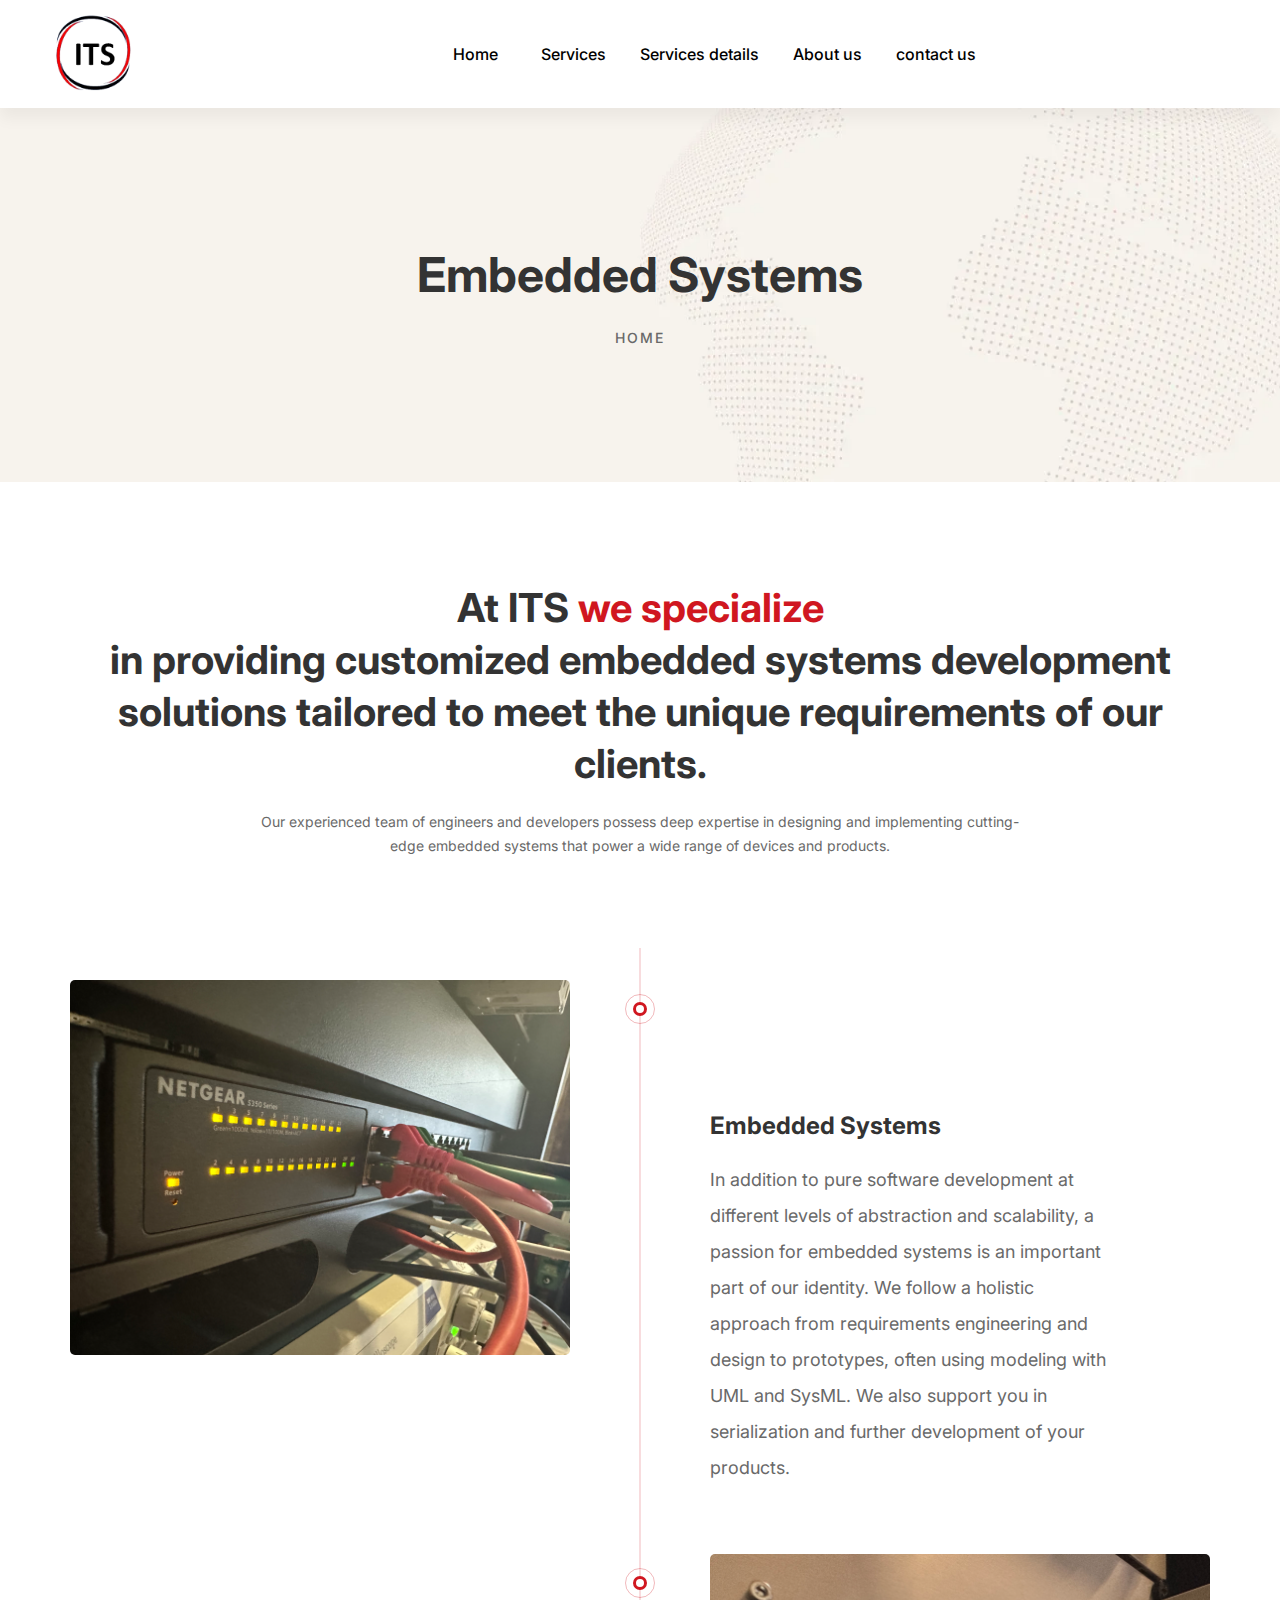
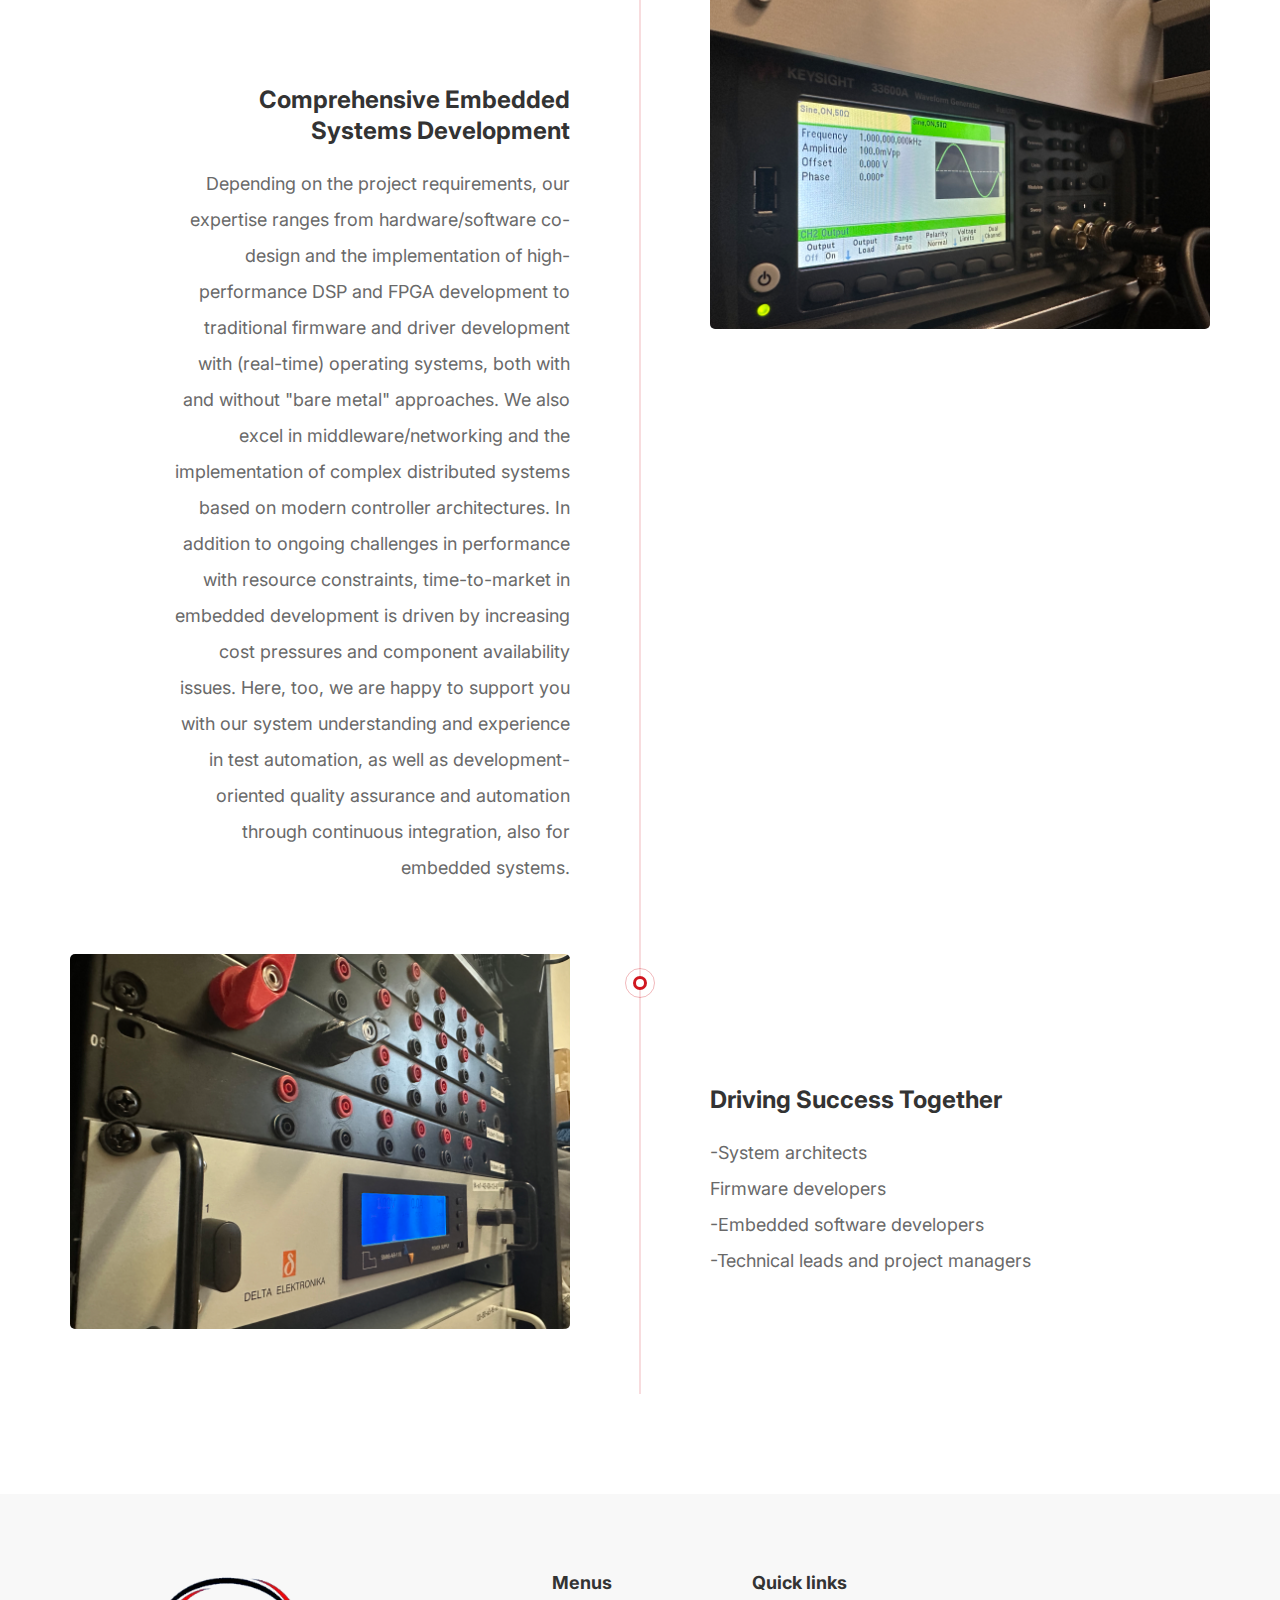
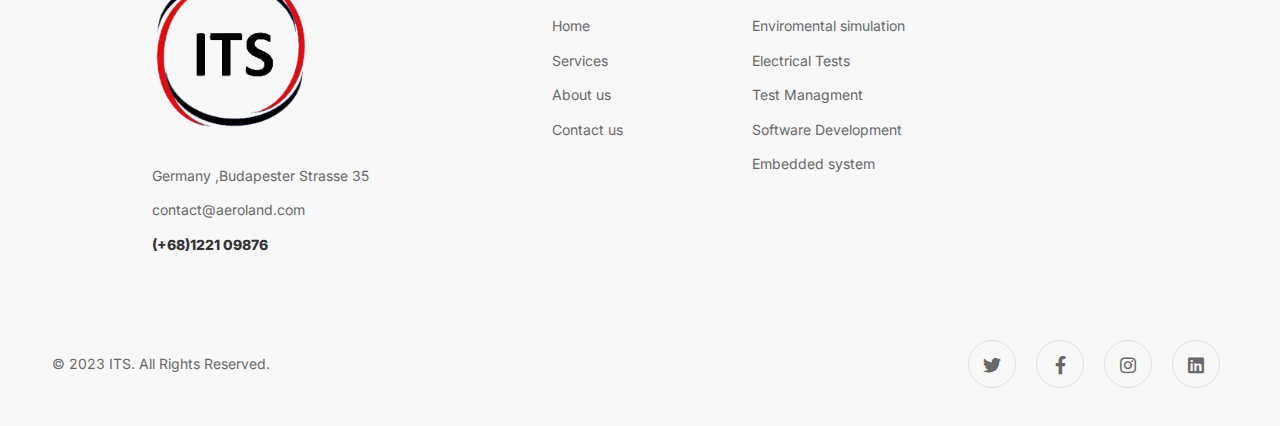
<file: serv5.html>
<!DOCTYPE html>
<html class="no-js" lang="zxx" dir="ltr">


<!-- Mirrored from htmldemo.net/mitech/our-history.html by HTTrack Website Copier/3.x [XR&CO'2014], Fri, 14 Jul 2023 20:49:35 GMT -->
<head>
    <meta charset="utf-8">
    <meta http-equiv="X-UA-Compatible" content="IE=edge">
    <title>its</title>
    <meta name="viewport" content="width=device-width, initial-scale=1">
    <meta name="description" content="Technology IT Solutions HTML Template">
    <!-- Favicon -->
    <link rel="icon" href="assets/images/logoi.png">

    <!-- CSS
        ============================================ -->

    <!-- Font Family CSS -->
    <link rel="preconnect" href="https://fonts.googleapis.com/">
    <link rel="preconnect" href="https://fonts.gstatic.com/" crossorigin>
    <link href="https://fonts.googleapis.com/css2?family=Inter:wght@100;200;300;400;500;600;700;800;900&amp;display=swap" rel="stylesheet">

    <!-- Vendor & Plugins CSS (Please remove the comment from below vendor.min.css & plugins.min.css for better website load performance and remove css files from avobe) -->

    <link rel="stylesheet" href="assets/css/vendor/vendor.min.css">
    <link rel="stylesheet" href="assets/css/plugins/plugins.min.css">

    <!-- Main Style CSS -->
    <link rel="stylesheet" href="assets/css/style.css">

</head>

<body>

    <div class="preloader-activate preloader-active open_tm_preloader">
        <div class="preloader-area-wrap">
            <div class="spinner d-flex justify-content-center align-items-center h-100">
                <div class="bounce1"></div>
                <div class="bounce2"></div>
                <div class="bounce3"></div>
            </div>
        </div>
    </div>

    <!--====================  header area ====================-->
    <div class="header-area header-area--default">

        <!-- Header Top Wrap Start -->
        
        <!-- Header Top Wrap End -->

        <!-- Header Bottom Wrap Start -->
        <div class="header-bottom-wrap header-sticky">
            <div class="container-fluid">
                <div class="row">
                    <div class="col-lg-12">
                        <div class="header default-menu-style position-relative">

                            <!-- brand logo -->
                            <div class="header__logo">
                                <a href="index.html">
                                    <img src="assets/images/logoi.png" aria-label="Mitech Logo" width="160" height="48" class="img-fluid" alt="" style="height:80px;width:auto">
                                </a>
                            </div>

                            <!-- header midle box  -->
                            <div class="header-midle-box">
                                <div class="header-bottom-wrap d-md-block d-none">
                                    <div class="header-bottom-inner">
                                        <div class="header-bottom-left-wrap">
                                            <!-- navigation menu -->
                                            <div class="header__navigation d-none d-xl-block">
                                                <nav class="navigation-menu primary--menu">

                                                    <ul>
                                                        <li class="">
                                                            <a href="index.html"><span>Home</span></a>
                                                            
                                                        </li>
                                                        <li class="multilevel-submenu">
                                                            <a href="it-services.html"><span>Services</span></a>
                                                            
                                                        </li>
                                                        <li class="">
                                                            <a href="it-services-details.html"><span>Services details</span></a>
                                                            
                                                        </li>
                                                        <li class="">
                                                            <a href="about-us-01.html"><span>About us</span></a>
                                                            <!-- mega menu -->
                                                            
                                                        </li>
                                                        <li class="">
                                                            <a href="contact-us.html"><span>contact us</span></a>
                                                            <!-- multilevel submenu -->
                                                            
                                                        </li>
                                                        
                                                    </ul>
                                                </nav>
                                            </div>
                                        </div>
                                    </div>
                                </div>

                            </div>

                            <!-- header right box -->
                            

                        </div>
                    </div>
                </div>
            </div>
        </div>
        <!-- Header Bottom Wrap End -->

    </div>
    <!--====================  End of header area  ====================-->














    <!-- breadcrumb-area start -->
    <div class="breadcrumb-area">
        <div class="container">
            <div class="row">
                <div class="col-12">
                    <div class="breadcrumb_box text-center">
                        <h2 class="breadcrumb-title">Embedded Systems</h2>
                        <!-- breadcrumb-list start -->
                        <ul class="breadcrumb-list">
                            <li class="breadcrumb-item"><a href="index.html">Home</a></li>
                            
                        </ul>
                        <!-- breadcrumb-list end -->
                    </div>
                </div>
            </div>
        </div>
    </div>
    <!-- breadcrumb-area end -->












    <div id="main-wrapper">
        <div class="site-wrapper-reveal">
            <!--===========  our history wrapper  Start =============-->
            <div class="our-history-wrapper section-space--ptb_100">
                <div class="container">
                    <div class="row">
                        <div class="col-lg-12">
                            <!-- section-title-wrap Start -->
                            <div class="section-title-wrap text-center section-space--mb_30">
                                <h3 class="heading mb-20">At ITS<span class="text-color-primary"> we specialize</span> <br>in providing customized embedded systems development solutions tailored to meet the unique requirements of our clients. </h3>
                                <p class="title-dec-text">Our experienced team of engineers and developers possess deep expertise in designing and implementing cutting-edge embedded systems that power a wide range of devices and products.</p>
                            </div>
                            <!-- section-title-wrap Start -->
                        </div>
                    </div>

                    <div class="timeline-area section-space--pt_60">
                        <div class="row">
                            <div class="col-lg-12">
                                <div class="ht-timeline style-01">
                                    <ul class="tm-timeline-list ht-animation-queue">
                                        <li class="line"></li>
                                        <li class="item animate">
                                            <div class="dots">
                                                <div class="middle-dot"></div>
                                            </div>

                                            <div class="row">
                                                <div class="col-md-6 timeline-col left timeline-feature">
                                                    <div class="inner">
                                                        <div class="date-wrap">
                                                            
                                                        </div>

                                                        <div class="photo">
                                                            <img src="assets/images/b1.JPG" alt="timeline-image-01" class="img-fluid">
                                                        </div>
                                                    </div>
                                                </div>
                                                <div class="col-md-6 timeline-col right timeline-info">
                                                    <div class="inner">
                                                        <div class="content-wrap">
                                                            <div class="content-body">
                                                                <h6 class="heading">Embedded Systems</h6>

                                                                <div class="text">
                                                                    In addition to pure software development at different levels of abstraction and scalability, a passion for embedded systems is an important part of our identity. We follow a holistic approach from requirements engineering and design to prototypes, often using modeling with UML and SysML. We also support you in serialization and further development of your products.</div>
                                                            </div>
                                                        </div>
                                                    </div>
                                                </div>
                                            </div>
                                        </li>
                                        <li class="item animate">
                                            <div class="dots">
                                                <div class="middle-dot"></div>
                                            </div>

                                            <div class="row">
                                                <div class="col-md-6 timeline-col left timeline-feature">
                                                    <div class="inner">
                                                        

                                                        <div class="photo">
                                                            <img src="assets/images/b2.JPG" alt="timeline-image-01" class="img-fluid">
                                                        </div>
                                                    </div>
                                                </div>
                                                <div class="col-md-6 timeline-col right timeline-info">
                                                    <div class="inner">
                                                        <div class="content-wrap">
                                                            <div class="content-body">
                                                                <h6 class="heading">Comprehensive Embedded Systems Development</h6>

                                                                <div class="text">
                                                                    Depending on the project requirements, our expertise ranges from hardware/software co-design and the implementation of high-performance DSP and FPGA development to traditional firmware and driver development with (real-time) operating systems, both with and without "bare metal" approaches. We also excel in middleware/networking and the implementation of complex distributed systems based on modern controller architectures. In addition to ongoing challenges in performance with resource constraints, time-to-market in embedded development is driven by increasing cost pressures and component availability issues. Here, too, we are happy to support you with our system understanding and experience in test automation, as well as development-oriented quality assurance and automation through continuous integration, also for embedded systems.
                                                                </div>
                                                            </div>
                                                        </div>
                                                    </div>
                                                </div>
                                            </div>
                                        </li>
                                        <li class="item animate">
                                            <div class="dots">
                                                <div class="middle-dot"></div>
                                            </div>

                                            <div class="row">
                                                <div class="col-md-6 timeline-col left timeline-feature">
                                                    <div class="inner">
                                                        

                                                        <div class="photo">
                                                            <img src="assets/images/b3.JPG" alt="timeline-image-01" class="img-fluid">
                                                        </div>
                                                    </div>
                                                </div>
                                                <div class="col-md-6 timeline-col right timeline-info">
                                                    <div class="inner">
                                                        <div class="content-wrap">
                                                            <div class="content-body">
                                                                <h6 class="heading">Driving Success Together</h6>

                                                                <div class="text">
                                                                    -System architects<br>Firmware developers<br>-Embedded software developers<br>-Technical leads and project managers
                                                                </div>
                                                            </div>
                                                        </div>
                                                    </div>
                                                </div>
                                            </div>
                                        </li>
                                    </ul>
                                </div>
                            </div>
                        </div>
                    </div>

                </div>
            </div>
            <!--===========  feature-large-images-wrapper  End =============-->
            <!--============ Contact Us Area Start =================-->
            
            <!--============ Contact Us Area End =================-->

        </div>


        <!--====================  footer area ====================-->
        <div class="footer-area-wrapper reveal-footer bg-gray">
            <div class="footer-area section-space--ptb_80">
                <div class="container">
                    <div class="row footer-widget-wrapper">
                        <div class="col-lg-4 col-md-6 col-sm-6 footer-widget">
                            <div class="footer-widget__logo mb-30">
                                <img src="assets/images/logoi.png" width="160" height="48" class="img-fluid" alt="">
                            </div>
                            <ul class="footer-widget__list">
                                <li>Germany ,Budapester Strasse 35</li>
                                <li><a href="mailto:contact@aeroland.com" class="hover-style-link">contact@aeroland.com</a></li>
                                <li><a href="tel:123344556" class="hover-style-link text-black font-weight--bold">(+68)1221 09876</a></li>
                                
                            </ul>
                        </div>
                        <div class="col-lg-2 col-md-4 col-sm-6 footer-widget">
                            <h6 class="footer-widget__title mb-20">Menus</h6>
                            <ul class="footer-widget__list">
                                <li><a href="#" class="hover-style-link">Home</a></li>
                                <li><a href="it-services.html" class="hover-style-link">Services</a></li>
                                <li><a href="about-us-01.html" class="hover-style-link">About us</a></li>
                                <li><a href="contact-us.html" class="hover-style-link">Contact us</a></li>
                                
                            </ul>
                        </div>
                        <div class="col-lg-2 col-md-4 col-sm-6 footer-widget">
                            <h6 class="footer-widget__title mb-20">Quick links</h6>
                            <ul class="footer-widget__list">
                                <li><a href="serv1.html" class="hover-style-link">Enviromental simulation</a></li>
                                <li><a href="serv2.html" class="hover-style-link">Electrical Tests</a></li>
                                <li><a href="serv3.html" class="hover-style-link">Test Managment</a></li>
                                <li><a href="serv4.html" class="hover-style-link">Software Development</a></li>
                                <li><a href="serv5.html" class="hover-style-link">Embedded system</a></li>
                            </ul>
                        </div>
                        <div class="col-lg-2 col-md-4 col-sm-6 footer-widget">
                            
                        </div>

                        
                    </div>
                </div>
            </div>
            <div class="footer-copyright-area section-space--pb_30">
                <div class="container">
                    <div class="row align-items-center">
                        <div class="col-md-6 text-center text-md-start">
                            <span class="copyright-text">&copy; 2023 ITS. <a href="https://hasthemes.com/">All Rights Reserved.</a></span>
                        </div>
                        <div class="col-md-6 text-center text-md-end">
                            <ul class="list ht-social-networks solid-rounded-icon">

                                <li class="item">
                                    <a href="https://twitter.com/" target="_blank" aria-label="Twitter" class="social-link hint--bounce hint--top hint--primary">
                                        <i class="fab fa-twitter link-icon"></i>
                                    </a>
                                </li>
                                <li class="item">
                                    <a href="https://facebook.com/" target="_blank" aria-label="Facebook" class="social-link hint--bounce hint--top hint--primary">
                                        <i class="fab fa-facebook-f link-icon"></i>
                                    </a>
                                </li>
                                <li class="item">
                                    <a href="https://instagram.com/" target="_blank" aria-label="Instagram" class="social-link hint--bounce hint--top hint--primary">
                                        <i class="fab fa-instagram link-icon"></i>
                                    </a>
                                </li>
                                <li class="item">
                                    <a href="https://linkedin.com/" target="_blank" aria-label="Linkedin" class="social-link hint--bounce hint--top hint--primary">
                                        <i class="fab fa-linkedin link-icon"></i>
                                    </a>
                                </li>
                            </ul>
                        </div>
                    </div>
                </div>
            </div>
        </div>
        <!--====================  End of footer area  ====================-->












    </div>

    <!-- Start Toolbar -->
    
    <!-- End Toolbar -->
    <!--====================  scroll top ====================-->
    <a href="#" class="scroll-top" id="scroll-top">
        <i class="arrow-top fas fa-chevron-up"></i>
        <i class="arrow-bottom fas fa-chevron-up"></i>
    </a>
    <!--====================  End of scroll top  ====================-->

    <!--====================  mobile menu overlay ====================-->
    <div class="mobile-menu-overlay" id="mobile-menu-overlay">
        <div class="mobile-menu-overlay__inner">
            <div class="mobile-menu-overlay__header">
                <div class="container-fluid">
                    <div class="row align-items-center">
                        <div class="col-md-6 col-8">
                            <!-- logo -->
                            <div class="logo">
                                <a href="index.html">
                                    <img src="assets/images/logo/logo-dark.webp" class="img-fluid" alt="">
                                </a>
                            </div>
                        </div>
                        <div class="col-md-6 col-4">
                            <!-- mobile menu content -->
                            <div class="mobile-menu-content text-end">
                                <span class="mobile-navigation-close-icon" id="mobile-menu-close-trigger"></span>
                            </div>
                        </div>
                    </div>
                </div>
            </div>
            <div class="mobile-menu-overlay__body">
                <nav class="offcanvas-navigation">
                    <ul>
                        <li class="has-children">
                            <a href="index.html">Home</a>
                            <ul class="sub-menu">
                                <li><a href="index-infotechno.html"><span>Infotechno</span></a></li>
                                <li><a href="index-processing.html"><span>Processing</span></a></li>
                                <li><a href="index-appointment.html"><span>Appointment</span></a></li>
                                <li><a href="index-services.html"><span>Services</span></a></li>
                                <li><a href="index-resolutions.html"><span>Resolutions</span></a></li>
                                <li><a href="index-cybersecurity.html"><span>cybersecurity</span></a></li>
                                <li><a href="index-modern-it-company.html"><span>Modern IT Company</span></a></li>
                                <li><a href="index-machine-learning.html"><span>Machine Learning</span></a></li>
                                <li><a href="index-software-innovation.html"><span>Software Innovation</span></a></li>
                            </ul>
                        </li>
                        <li class="has-children">
                            <a href="#">Company</a>
                            <ul class="sub-menu">
                                <li class="has-children">
                                    <a href="about-us-01.html"><span>About us</span></a>
                                    <ul class="sub-menu">
                                        <li><a href="about-us-01.html"><span>About us 01</span></a></li>
                                        <li><a href="about-us-02.html"><span>About us 02</span></a></li>
                                        <li class="has-children">
                                            <a href="#"><span>Submenu Level Two</span></a>
                                            <ul class="sub-menu">
                                                <li><a href="#"><span>Submenu Level Three</span></a></li>
                                                <li><a href="#"><span>Submenu Level Three</span></a></li>
                                                <li><a href="#"><span>Submenu Level Three</span></a></li>
                                            </ul>
                                        </li>
                                    </ul>
                                </li>
                                <li><a href="contact-us.html"><span>Contact us</span></a></li>
                                <li><a href="leadership.html"><span>Leadership</span></a></li>
                                <li><a href="why-choose-us.html"><span>Why choose us</span></a></li>
                                <li><a href="our-history.html"><span>Our history</span></a></li>
                                <li><a href="faqs.html"><span>FAQs</span></a></li>
                                <li><a href="careers.html"><span>Careers</span></a></li>
                                <li><a href="pricing-plans.html"><span>Pricing plans</span></a></li>
                            </ul>
                        </li>
                        <li class="has-children">
                            <a href="#">IT solutions</a>
                            <ul class="sub-menu">
                                <li><a href="it-services.html"><span>IT Services</span></a></li>
                                <li><a href="managed-it-service.html"><span>Managed IT Services</span></a></li>
                                <li><a href="industries.html"><span>Industries</span></a></li>
                                <li><a href="business-solution.html"><span>Business solution</span></a></li>
                                <li><a href="it-services-details.html"><span>IT Services Details</span></a></li>
                            </ul>
                        </li>
                        <li class="has-children">
                            <a href="#">Elements</a>
                            <ul class="sub-menu">
                                <li class="has-children">
                                    <a href="#">Element Group 01</a>
                                    <ul class="sub-menu">
                                        <li><a href="element-accordion.html"><span>Accordions & Toggles</span></a></li>
                                        <li><a href="element-box-icon.html"><span>Box Icon</span></a></li>
                                        <li><a href="element-box-image.html"><span>Box Image</span></a></li>
                                        <li><a href="element-box-large-image.html"><span>Box Large Image</span></a></li>
                                        <li><a href="element-buttons.html"><span>Buttons</span></a></li>
                                        <li><a href="element-cta.html"><span>Call to action</span></a></li>
                                        <li><a href="element-client-logo.html"><span>Client Logo</span></a></li>
                                        <li><a href="element-countdown.html"><span>Countdown</span></a></li>
                                    </ul>
                                </li>
                                <li class="has-children">
                                    <a href="#">Element Group 02</a>
                                    <ul class="sub-menu">
                                        <li><a href="element-counters.html"><span>Counters</span></a></li>
                                        <li><a href="element-dividers.html"><span>Dividers</span></a></li>
                                        <li><a href="element-flexible-image-slider.html"><span>Flexible image slider</span></a></li>
                                        <li><a href="element-google-map.html"><span>Google Map</span></a></li>
                                        <li><a href="element-gradation.html"><span>Gradation</span></a></li>
                                        <li><a href="element-instagram.html"><span>Instagram</span></a></li>
                                        <li><a href="element-lists.html"><span>Lists</span></a></li>
                                        <li><a href="element-message-box.html"><span>Message box</span></a></li>
                                    </ul>
                                </li>
                                <li class="has-children">
                                    <a href="#">Element Group 03</a>
                                    <ul class="sub-menu">
                                        <li><a href="element-popup-video.html"><span>Popup Video</span></a></li>
                                        <li><a href="element-pricing-box.html"><span>Pricing Box</span></a></li>
                                        <li><a href="element-progress-bar.html"><span>Progress Bar</span></a></li>
                                        <li><a href="element-progress-circle.html"><span>Progress Circle</span></a></li>
                                        <li><a href="element-rows-columns.html"><span>Rows & Columns</span></a></li>
                                        <li><a href="element-social-networks.html"><span>Social Networks</span></a></li>
                                        <li><a href="element-tabs.html"><span>Tabs</span></a></li>
                                        <li><a href="element-team-member.html"><span>Team member</span></a></li>
                                    </ul>
                                </li>
                                <li class="has-children">
                                    <a href="#">Element Group 04</a>
                                    <ul class="sub-menu">
                                        <li><a href="element-testimonials.html"><span>Testimonials</span></a></li>
                                        <li><a href="element-timeline.html"><span>Timeline</span></a></li>
                                        <li><a href="element-carousel-sliders.html"><span>Carousel Sliders</span></a></li>
                                        <li><a href="element-typed-text.html"><span>Typed Text</span></a></li>
                                    </ul>
                                </li>

                            </ul>
                        </li>
                        <li class="has-children">
                            <a href="javascript:void(0)">Case Studies</a>
                            <ul class="sub-menu">
                                <li><a href="case-studies.html"><span>Case Studies 01</span></a></li>
                                <li><a href="case-studies-02.html"><span>Case Studies 02</span></a></li>
                                <li><a href="single-smart-vision.html"><span>Single Layout</span></a></li>
                            </ul>
                        </li>
                        <li class="has-children">
                            <a href="javascript:void(0)">Blogs</a>
                            <ul class="sub-menu">
                                <li><a href="blog-list-large-image.html"><span>List Large Image</span></a></li>
                                <li><a href="blog-list-left-large-image.html"><span>Left Large Image</span></a></li>
                                <li><a href="blog-grid-classic.html"><span>Grid Classic</span></a></li>
                                <li><a href="blog-grid-masonry.html"><span>Grid Masonry</span></a></li>
                                <li class="has-children">
                                    <a href="blog-post-layout-one.html"><span>Single Layouts</span></a>
                                    <ul class="sub-menu">
                                        <li><a href="blog-post-layout-one.html"><span>Left Sidebar</span></a></li>
                                        <li><a href="blog-post-right-sidebar.html"><span>Right Sidebar</span></a></li>
                                        <li><a href="blog-post-no-sidebar.html"><span>No Sidebar</span></a></li>
                                    </ul>
                                </li>
                            </ul>
                        </li>
                    </ul>
                </nav>
            </div>
        </div>
    </div>
    <!--====================  End of mobile menu overlay  ====================-->







    <!--====================  search overlay ====================-->
    <div class="search-overlay" id="search-overlay">

        <div class="search-overlay__header">
            <div class="container-fluid">
                <div class="row align-items-center">
                    <div class="col-md-6 ms-auto col-4">
                        <!-- search content -->
                        <div class="search-content text-end">
                            <span class="mobile-navigation-close-icon" id="search-close-trigger"></span>
                        </div>
                    </div>
                </div>
            </div>
        </div>
        <div class="search-overlay__inner">
            <div class="search-overlay__body">
                <div class="search-overlay__form">
                    <form action="#">
                        <input type="text" placeholder="Search">
                    </form>
                </div>
            </div>
        </div>
    </div>
    <!--====================  End of search overlay  ====================-->








    <!-- JS
    ============================================ -->
    <!-- Modernizer JS -->
    <script src="assets/js/vendor/modernizr-2.8.3.min.js"></script>

    <!-- jQuery JS -->
    <script src="assets/js/vendor/jquery-3.5.1.min.js"></script>
    <script src="assets/js/vendor/jquery-migrate-3.3.0.min.js"></script>

    <!-- Bootstrap JS -->
    <script src="assets/js/vendor/bootstrap.min.js"></script>

    <!-- Plugins JS (Please remove the comment from below plugins.min.js for better website load performance and remove plugin js files from avobe) -->

    <script src="assets/js/plugins/plugins.min.js"></script>

    <!-- Main JS -->
    <script src="assets/js/main.js"></script>

</body>


<!-- Mirrored from htmldemo.net/mitech/our-history.html by HTTrack Website Copier/3.x [XR&CO'2014], Fri, 14 Jul 2023 20:49:35 GMT -->
</html>
</file>
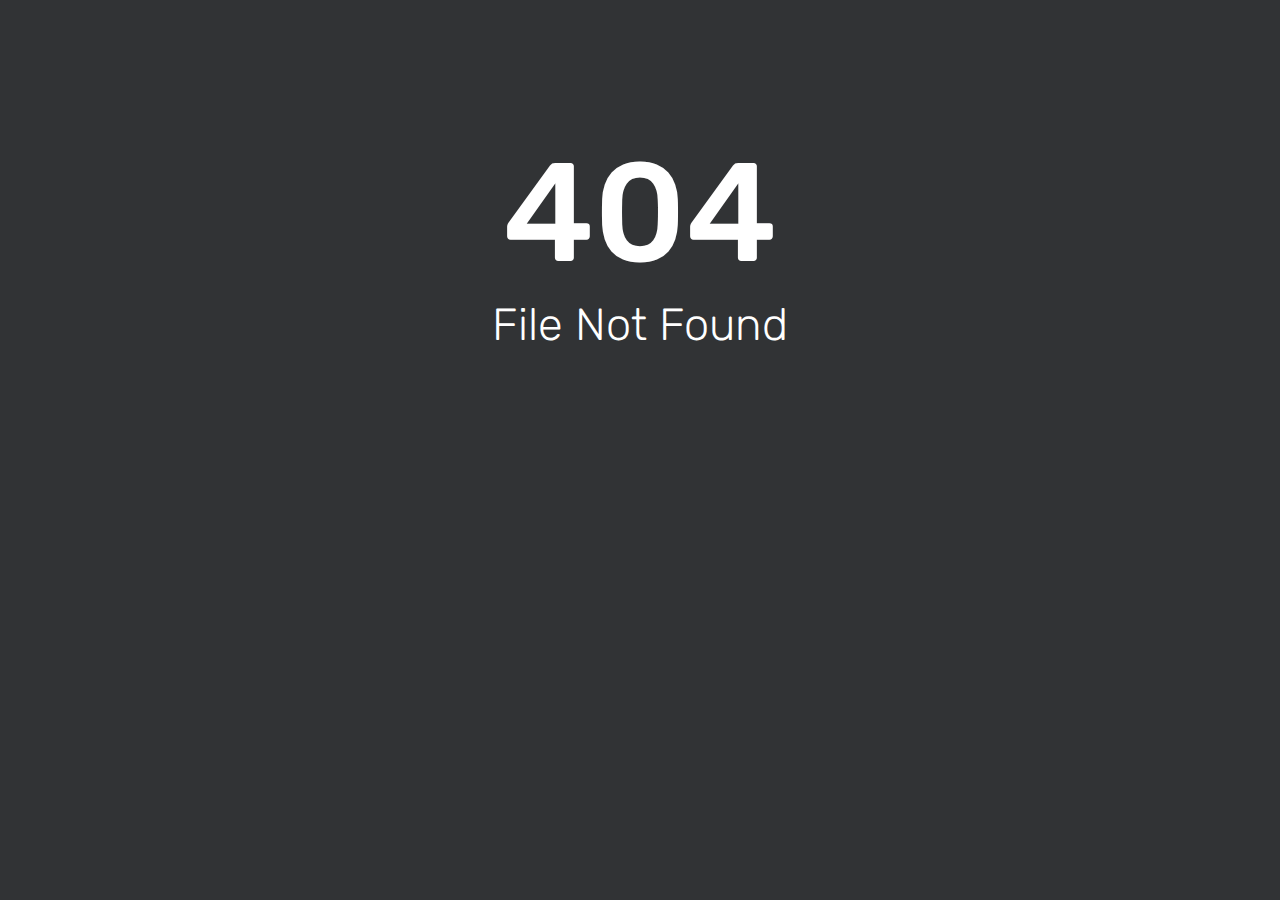
<file: assets/img/loading.html>
<html><head><title>404 - File Not Found</title><link href='//fonts.bunny.net/css?family=Rubik:300,400,500' rel='stylesheet' type='text/css'><style>html, body { width: 100%; margin: 0; padding: 0; text-align: center; font-family: 'Rubik'; background-repeat: no-repeat; background-position: bottom center; background-size: cover; color: white; height: 100%; background-color: #313335; } h1 {margin-bottom: 0px;font-weight: bold;font-size: 140px;font-weight: 500;padding-top: 130px;margin-bottom: -35px;}h2 {font-size: 45px;color: white; font-weight: 200;}</style></head><body><div id='content'><h1 style='margin-bottom: -35px;'>404</h1><h2>File Not Found</h2></div></body></html>
</file>
